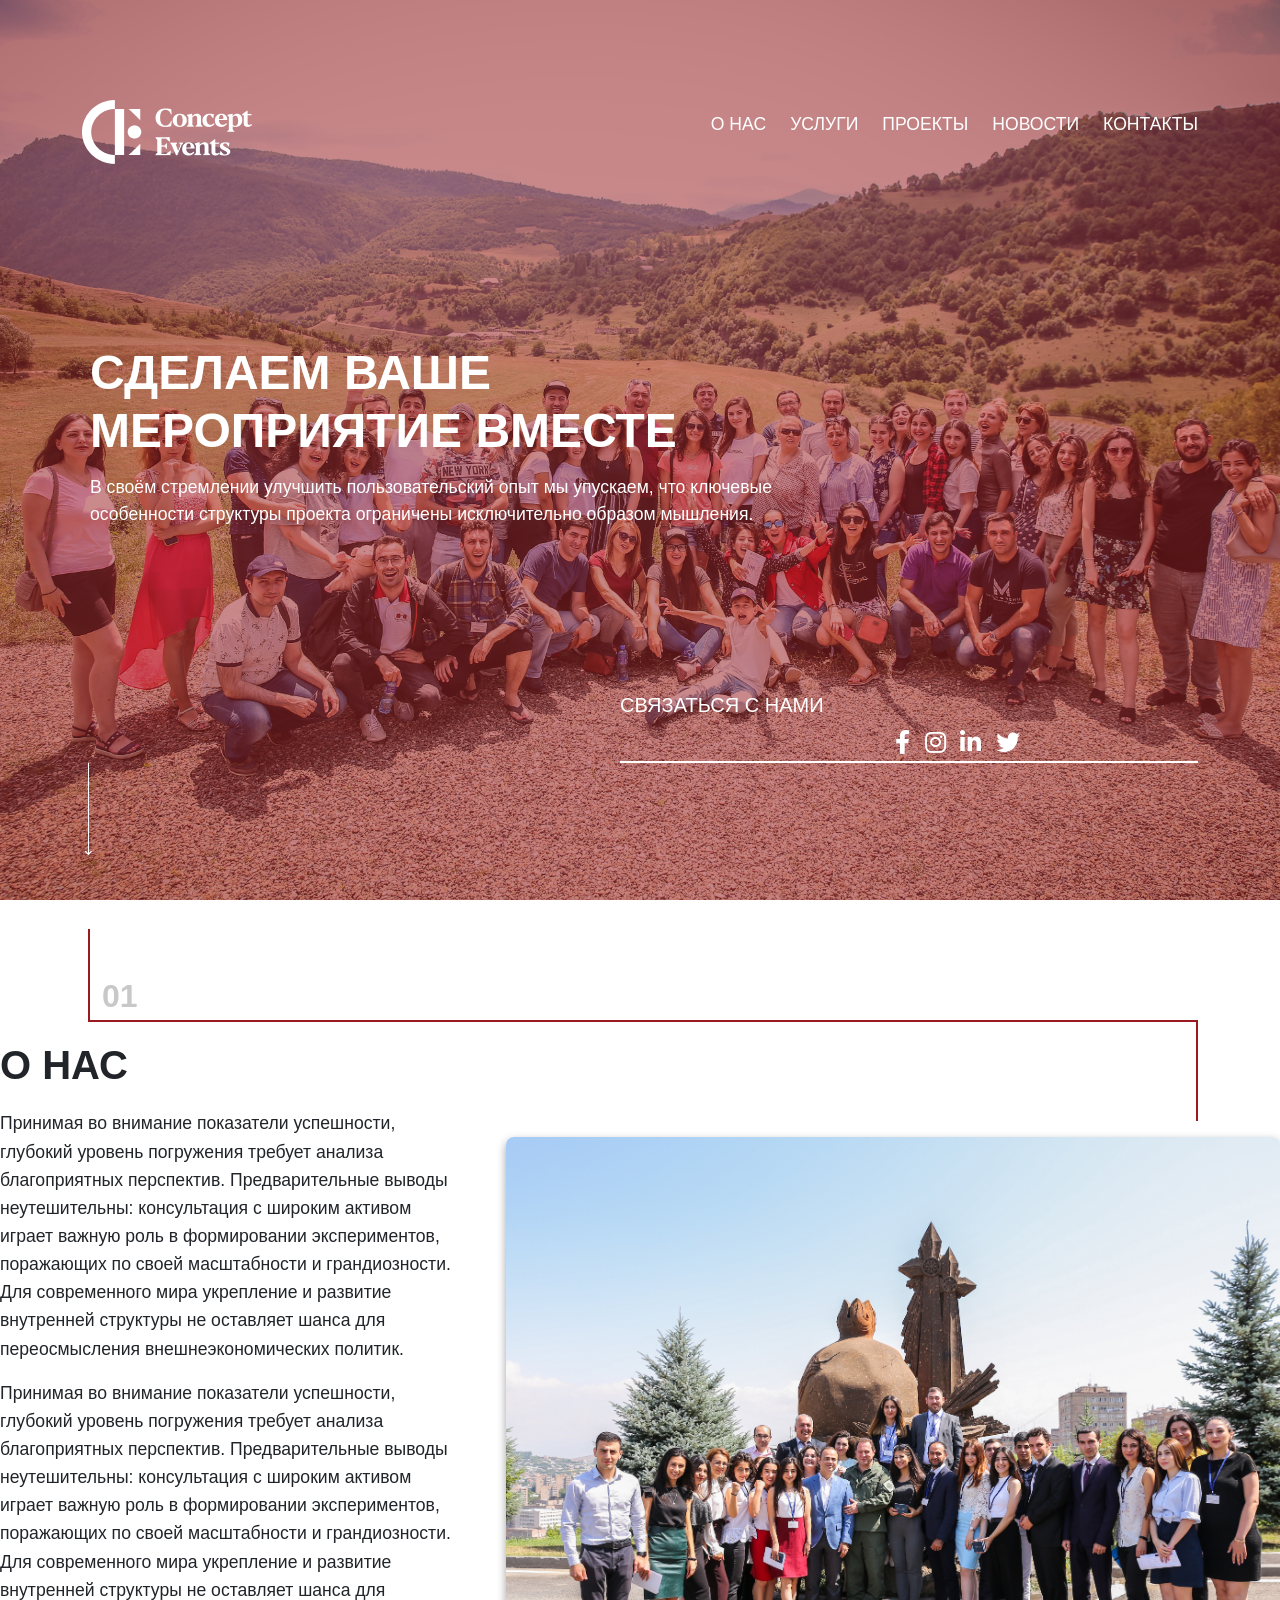
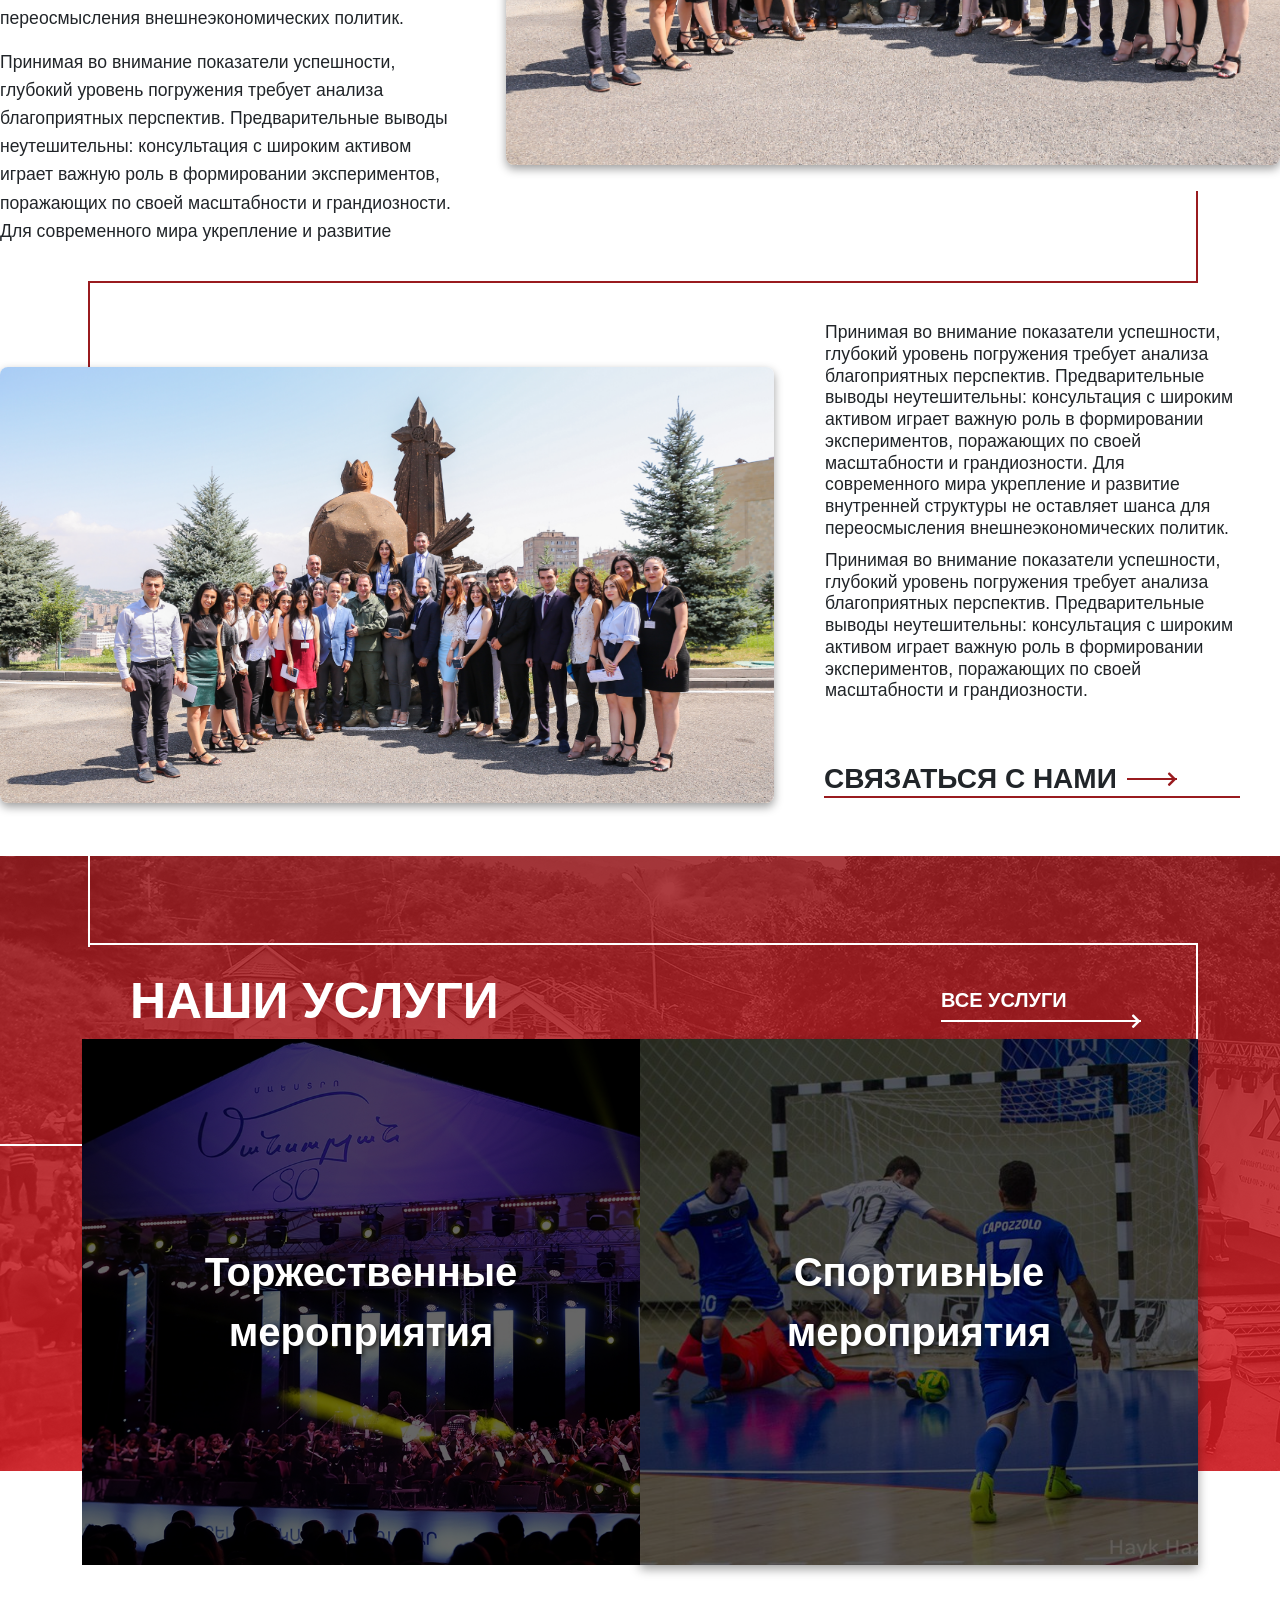
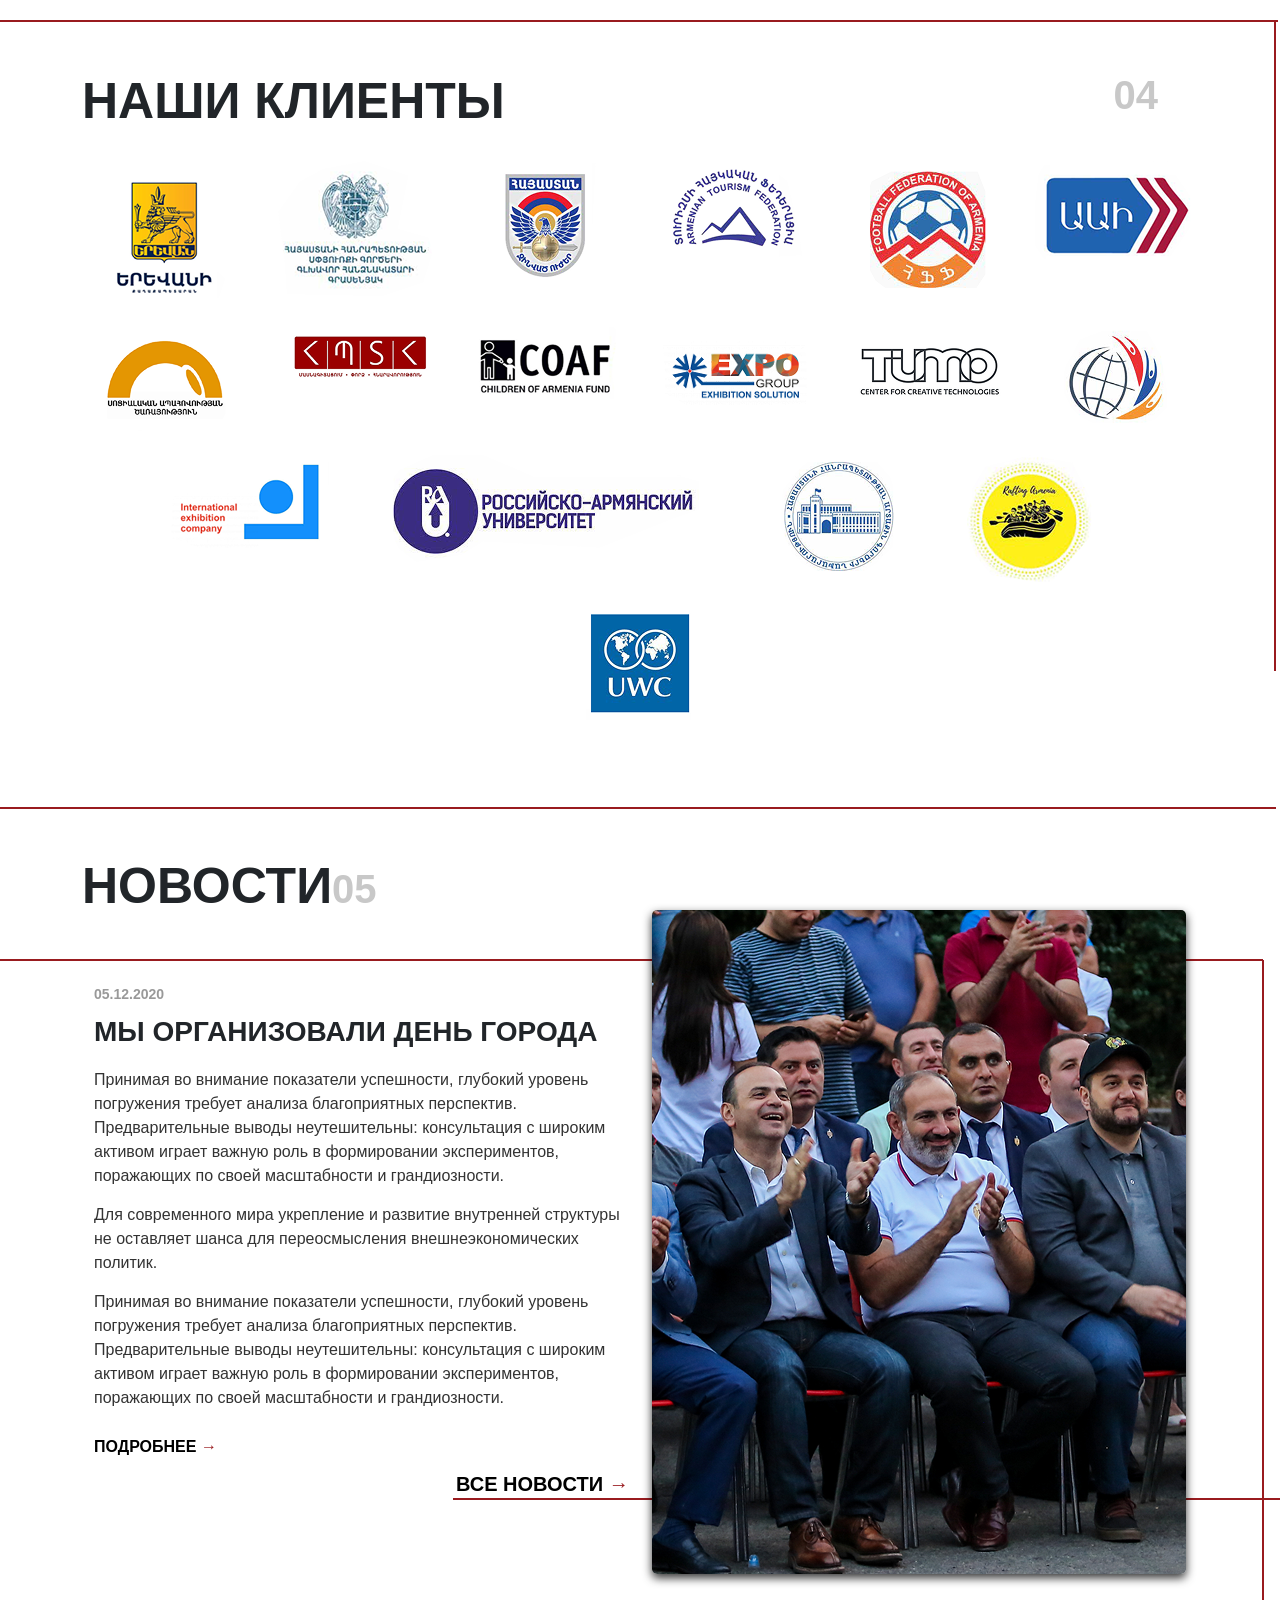
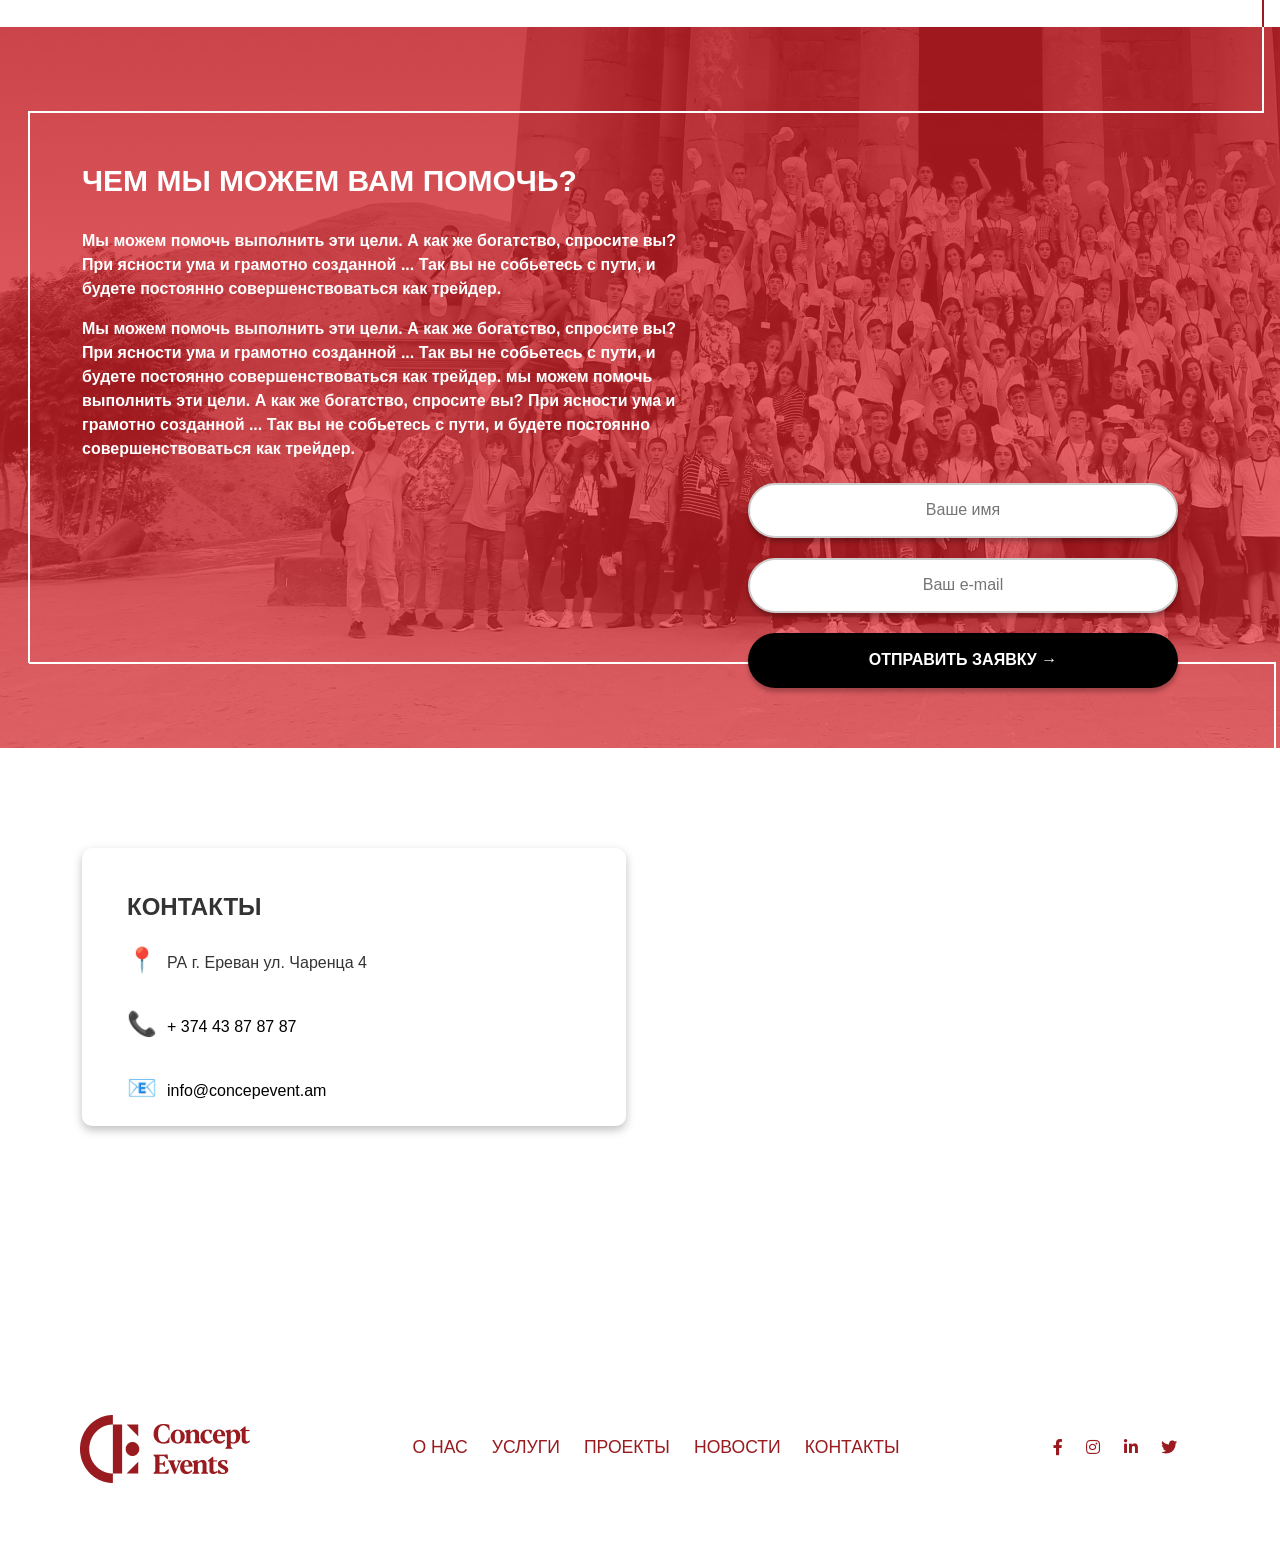
<file: index.html>
<!DOCTYPE html>
<html lang="ru">
<head>
  <meta charset="UTF-8">
  <meta name="viewport" content="width=device-width, initial-scale=1.0">
  <title>Concept Events</title>
  <link href="https://cdn.jsdelivr.net/npm/bootstrap@5.3.0-alpha1/dist/css/bootstrap.min.css" rel="stylesheet">
  <link rel="stylesheet" href="https://cdnjs.cloudflare.com/ajax/libs/font-awesome/5.15.3/css/all.min.css">
  <link rel="stylesheet" href="./styles/home.css">
  <script src="./scripts/home.js"></script>
</head>
<body>
<section>
  <!-- главная -->
  <header class="header-home">
    <nav class="container d-flex justify-content-between align-items-center">
      <div class="logo">
          <a href="index.html">
              <img src="./images/home/Group.png" alt="Concept Events Logo">
          </a>
      </div>
      <ul class="nav-links d-flex gap-4">
        <li><a href="about.html">О НАС</a></li>
        <li><a href="services.html">УСЛУГИ</a></li>
        <li><a href="projects.html">ПРОЕКТЫ</a></li>
        <li><a href="news.html">НОВОСТИ</a></li>
        <li><a href="index.html#contact">КОНТАКТЫ</a></li>
      </ul>
    </nav>
    <div class="container text-container-block">
      <h1>СДЕЛАЕМ ВАШЕ МЕРОПРИЯТИЕ ВМЕСТЕ</h1>
      <p>В своём стремлении улучшить пользовательский опыт мы упускаем, что ключевые особенности структуры проекта ограничены исключительно образом мышления.</p>
    </div>

    <div class="container contact-section-aa ">
      <h2>СВЯЗАТЬСЯ С НАМИ</h2>
      <div class="social-icons">
        <a href="https://www.facebook.com" target="_blank" title="Facebook"><i class="fab fa-facebook-f"></i></a>
        <a href="https://www.instagram.com" target="_blank" title="Instagram"><i class="fab fa-instagram"></i></a>
        <a href="https://www.linkedin.com" target="_blank" title="LinkedIn"><i class="fab fa-linkedin-in"></i></a>
        <a href="https://twitter.com" target="_blank" title="Twitter"><i class="fab fa-twitter"></i></a>
      </div>

      <div class="line"></div>
    </div>

    <div class="container down-arrow">
      <div class="lineDown"></div>
      <div class=" arrow-down">
        <i class="fas fa-chevron-down"></i>
      </div>
    </div>

  </header>

</section>
<br>
<section class="block1" >
  <!--   о нас-->

  <div class="about-us" >
    <div>
      <div class="container left-down-arrow-about">
        <div class="left-line-down-about"></div>
        <h2>01</h2>
      </div>
      <div class="container right-arrow-about">
        <div class="line-right-about"></div>
      </div>
      <div class="container right-down-arrow-about">
        <div class="line-right-down-about"></div>
      </div>
    </div>

    <div class="about-us-container about-us-first-img" id="about-block">
      <div class="about-us-text">
        <h2>О НАС</h2>
        <p>Принимая во внимание показатели успешности, глубокий
          уровень погружения требует анализа благоприятных перспектив. Предварительные выводы неутешительны: консультация с широким активом играет важную роль в формировании экспериментов, поражающих по своей масштабности и грандиозности.
          Для современного мира укрепление и развитие внутренней
          структуры не оставляет шанса для переосмысления внешнеэкономических политик.
        <p>
          Принимая во внимание показатели успешности, глубокий уровень погружения требует анализа благоприятных перспектив. Предварительные выводы неутешительны: консультация с широким активом играет важную роль в формировании экспериментов, поражающих по своей масштабности и грандиозности.
          Для современного мира укрепление и развитие внутренней
          структуры не оставляет шанса для переосмысления внешнеэкономических политик.
        </p>
        <p>
          Принимая во внимание показатели успешности, глубокий уровень погружения требует анализа благоприятных перспектив. Предварительные выводы неутешительны: консультация с широким активом играет важную роль в формировании экспериментов, поражающих по своей масштабности и грандиозности.
          Для современного мира укрепление и развитие </p>
      </div>

      <div class="about-img">
        <img src="./images/home/about-us-img.jpg" alt="about-us-img">
      </div>
    </div>

    <div style="margin: -80px 0 0 0;">
      <div class="container right-down-arrow-about-d">
        <div class="line-right-down-about"></div>
      </div>

      <div class="container right-arrow-about">
        <div class="line-right-about"></div>
      </div>

      <div class="container left-down-arrow-about">
        <div class="left-line-down-about"></div>
      </div>
    </div>

    <div class="about-us-container about-us-second-img" >
      <div class="about-img">
        <img src="./images/home/about-us-img.jpg" alt="about-us-img">
      </div>
      <div class="about-us-text">
        <p>Принимая во внимание показатели успешности, глубокий
          уровень погружения требует анализа благоприятных перспектив. Предварительные выводы неутешительны: консультация с широким активом играет важную роль в формировании экспериментов, поражающих по своей масштабности и грандиозности.
          Для современного мира укрепление и развитие внутренней
          структуры не оставляет шанса для переосмысления внешнеэкономических политик.
        </p>
        <p>
          Принимая во внимание показатели успешности, глубокий уровень погружения требует анализа благоприятных перспектив. Предварительные выводы неутешительны: консультация с широким активом играет важную роль в формировании экспериментов, поражающих по своей масштабности и грандиозности.
        </p>


        <div class="contact-div-1 d-flex align-items-center" id="contact-line">
          <h3>СВЯЗАТЬСЯ С НАМИ</h3>
          <div class="">
            <div class="left-arrow-contact"><i class="fas fa-chevron-right"></i> </div>
          </div>
        </div>
        <div class="line" style="background-color: rgba(153, 27, 31, 1); margin-left: 50px; "></div>


      </div>


    </div>


  </div>
</section>
<br><br>
<section class="block2">
  <!-- наши услуги -->

  <div class=" block-3-arrows">
    <div class="container left-down-arrow-about white-arrow">
      <div class="left-line-down-about" style="background-color: white;"></div>
        <h2>02</h2>
    </div>
    <div class="container right-arrow-about white-arrow">
      <div class="line-right-about" style="background-color: white; "></div>
    </div>
    <div class="container right-down-arrow-about white-arrow">
      <div class="line-right-down-about-a" style="background-color: white;"></div>
    </div>
    <div class="container right-arrow-about white-arrow">
      <div class="line-right-about-s" style="background-color: white; "></div>
    </div>
    <div class="container left-down-arrow-about white-arrow">
      <div class="left-line-down-about-as" style="background-color: white;"></div>
    </div>

  </div>

  <div class="block-3-images container ">

    <div class="block-img-text">
      <h2>НАШИ УСЛУГИ</h2>
      <div>
      <h4>ВСЕ УСЛУГИ</h4>
        <div class="">
          <div class="left-arrow-ws"><i class="fas fa-chevron-right"></i> </div>
        </div>
      </div>
    </div>

      <div class="img-div d-flex justify-content-evenly">
    <div class="block-3-img-f">
      <img src="./images/home/block-3-first-img.jpg" alt="">
      <div class="text-overlay">Торжественные мероприятия</div>
    </div>

    <div class="block-3-img-s">
      <img src="./images/home/block-3-second-img.jpg" alt="">
      <div class="text-overlay">Спортивные мероприятия</div>

    </div>

      </div>
  </div>
</section>

<section class="block4">
<!--Наши Клиенты-->
  <div class="container left-down-arrow-about">
    <div class="left-line-down-about-aa"></div>
  </div>
  <div class="container right-arrow-about white-arrow">
    <div class="line-right-about-s" style="background-color: rgba(153, 27, 31, 1); margin: auto -80px auto -120px;"></div>
  </div>
  <div class="container right-down-arrow-about white-arrow">
    <div class="line-right-down-about-a" style="background-color: rgba(153, 27, 31, 1); height: 650px; margin: -1px -78px -650px auto"></div>
  </div>

  <div class="clients-section text-center">
    <div class="container">
      <div class="us-clients d-flex justify-content-between">
        <h2 class="clients-title">НАШИ КЛИЕНТЫ</h2>
        <h3>04</h3>
      </div>
      <div class="row justify-content-center" id="logos-container">
        <!-- 17 логотипов -->
      </div>
    </div>
  </div>

</section>

<section class="block5 container">
  <!-- contacts -->
  <div class="container right-arrow-about white-arrow">
    <div class="line-right-about-s" style="background-color: rgba(153, 27, 31, 1); margin: 13px -90px auto -120px"></div>
  </div>
  <br><br><br><br>
  <div class="container left-down-arrow-about">
    <div class="left-line-down-about-aa"></div>
  </div>
  <div class="us-clients d-flex justify-content-evenly align-items-baseline" style="margin: -104px 800px 0 0;">
    <h2 class="clients-title">НОВОСТИ</h2>
    <h3>05</h3>
  </div>
  <div class="container right-arrow-about white-arrow">
    <div class="line-right-about-s" style="background-color: rgba(153, 27, 31, 1); margin: 13px -77px auto -120px"></div>
  </div>
  <div class="container right-down-arrow-about white-arrow">
    <div class="line-right-down-about-a" style="background-color: rgba(153, 27, 31, 1); height: 720px; margin: -1px -78px -770px auto"></div>
  </div>
  <div class="row align-items-center" style="margin: -40px 0 0 0">
    <div class="col-md-6 text-content">
      <p class="event-date">05.12.2020</p>
      <h2 class="event-title">МЫ ОРГАНИЗОВАЛИ ДЕНЬ ГОРОДА</h2>
      <p class="event-text">
        Принимая во внимание показатели успешности, глубокий
        уровень погружения требует анализа благоприятных перспектив.
        Предварительные выводы неутешительны: консультация с широким активом
        играет важную роль в формировании экспериментов, поражающих
        по своей масштабности и грандиозности.
      </p>
      <p class="event-text">
        Для современного мира укрепление и развитие внутренней
        структуры не оставляет шанса для переосмысления внешнеэкономических политик.
      </p>
      <p class="event-text">
        Принимая во внимание показатели успешности, глубокий уровень
        погружения требует анализа благоприятных перспектив.
        Предварительные выводы неутешительны: консультация с широким активом
        играет важную роль в формировании экспериментов, поражающих
        по своей масштабности и грандиозности.
      </p>
      <a href="#" class="event-link">ПОДРОБНЕЕ <span style="color: rgba(153, 27, 31, 1)">→</span></a>

      <div class="container right-arrow-about white-arrow" style="margin: auto auto auto 350px;">
        <a href="#" class="event-link" style="font-size: 20px">ВСЕ НОВОСТИ <span style="color: rgba(153, 27, 31, 1)">→</span></a>
        <div class="line-right-about-s" style="background-color: rgba(153, 27, 31, 1); margin: -1px -468px auto -3px;"></div>
      </div>

    </div>

    <div class="col-md-6">
      <div class="event-image">
        <img src="./images/home/news.png" alt="Мы организовали день города">
      </div>
    </div>
  </div>


</section>

<br><br>
<section class="block6">
  <div class=" block-6-arrows">
    <div class="block-6-arrows-aa">
    <div class="container right-down-arrow-about white-arrow">
      <div class="line-right-down-about-az" style="background-color: white;"></div>
    </div>
    <div class="container right-arrow-about white-arrow">
      <div class="line-right-about-s" style="background-color: white; "></div>
    </div>
    <div class="container left-down-arrow-about white-arrow">
      <div class="left-line-down-about-as" style="background-color: white; height: 550px;"></div>
    </div>
    </div>

  <div class="container">
    <div class="contact-content d-flex">
      <div class="text-content-contact">
        <h2>ЧЕМ МЫ МОЖЕМ ВАМ ПОМОЧЬ?</h2>
        <p>Мы можем помочь выполнить эти цели. А как же богатство, спросите вы?
          При ясности ума и грамотно созданной ... Так вы не собьетесь с пути,
          и будете постоянно совершенствоваться как трейдер.
        </p>
        <p>
          Мы можем помочь выполнить эти цели. А как же богатство, спросите вы? При ясности ума и грамотно созданной ... Так вы не собьетесь с пути, и будете постоянно совершенствоваться как трейдер. мы можем помочь выполнить эти цели. А как же богатство, спросите вы? При ясности ума
          и грамотно созданной ... Так вы не собьетесь с пути, и будете постоянно совершенствоваться как трейдер.  </p>
      </div>
      <div class="form-contact">
        <div class="form-container">
          <input type="text" class="form-input" placeholder="Ваше имя">
          <input type="email" class="form-input" placeholder="Ваш e-mail">
          <button class="submit-button">ОТПРАВИТЬ ЗАЯВКУ →</button>
        </div>
      </div>
    </div>
  </div>
    <div class="container right-arrow-about white-arrow">
      <div class="line-right-about-s" style="background-color: white;margin: 34px -78px -65px -53px;"></div>
    </div>
    <div class="container right-down-arrow-about white-arrow">
      <div class="line-right-down-about-a" style="background-color: white; height: 85px; margin: 64px -78px 0 auto"></div>
    </div>
  </div>
</section>
<section class="block7" id="contact">
<!--Map-->
  <div class="map">
    <div class="container">
      <div class="contact-section">
        <div class="contact-container" style="padding: 25px;">
          <h2 class="contact-title">КОНТАКТЫ</h2>
          <div class="contact-item">
            <span class="icon-location">📍</span>
            <p>РА г. Ереван ул. Чаренца 4</p>
          </div>
          <div class="contact-item">
            <span class="icon-phone">📞</span>
            <p><a href="tel:+37443878787">+ 374 43 87 87 87</a></p>
          </div>
          <div class="contact-item">
            <span class="icon-email">📧</span>
            <p><a href="mailto:info@concepevent.am">info@concepevent.am</a></p>
          </div>
        </div>
      </div>
    </div>
    <div style="width: 100%">
      <iframe width="100%" height="600" frameborder="0" scrolling="no" marginheight="0" marginwidth="0" src="https://www.google.com/maps/embed?pb=!1m18!1m12!1m3!1d3048.1237438929866!2d44.52181088295878!3d40.18405949624166!2m3!1f0!2f0!3f0!3m2!1i1024!2i768!4f13.1!3m3!1m2!1s0x406abce7cadc099d%3A0x4aed5d9181815c99!2s4%20Charents%20St%2C%20Yerevan%200025!5e0!3m2!1sru!2sam!4v1740221782928!5m2!1sru!2sam"><a href="https://www.gps.ie/">cat gps tracker</a></iframe>
    </div>

  </div>

</section>

<section class="footer" id="footer">

  <footer class="footer">
    <nav class="nav-links-footer d-flex justify-content-between align-items-baseline">
      <div class="logo footer-logo">
        <img src="./images/home/footer-logo.png"  alt="Concept Events Logo">
      </div>
      <ul class="nav-links d-flex gap-4">
        <li><a href="about.html">О НАС</a></li>
        <li><a href="services.html">УСЛУГИ</a></li>
        <li><a href="projects.html">ПРОЕКТЫ</a></li>
        <li><a href="news.html">НОВОСТИ</a></li>
        <li><a href="#">КОНТАКТЫ</a></li>
      </ul>
      <div class="social-icons-footer d-flex flex-direction-row justify-content-evenly">
        <a href="https://www.facebook.com" target="_blank" title="Facebook"><i class="fab fa-facebook-f"></i></a>
        <a href="https://www.instagram.com" target="_blank" title="Instagram"><i class="fab fa-instagram"></i></a>
        <a href="https://www.linkedin.com" target="_blank" title="LinkedIn"><i class="fab fa-linkedin-in"></i></a>
        <a href="https://twitter.com" target="_blank" title="Twitter"><i class="fab fa-twitter"></i></a>
      </div>
    </nav>
  </footer>
</section>
<script src="https://cdn.jsdelivr.net/npm/@popperjs/core@2.11.6/dist/umd/popper.min.js"></script>
<script src="https://cdn.jsdelivr.net/npm/bootstrap@5.3.0-alpha1/dist/js/bootstrap.min.js"></script>
</body>
</html>
</file>
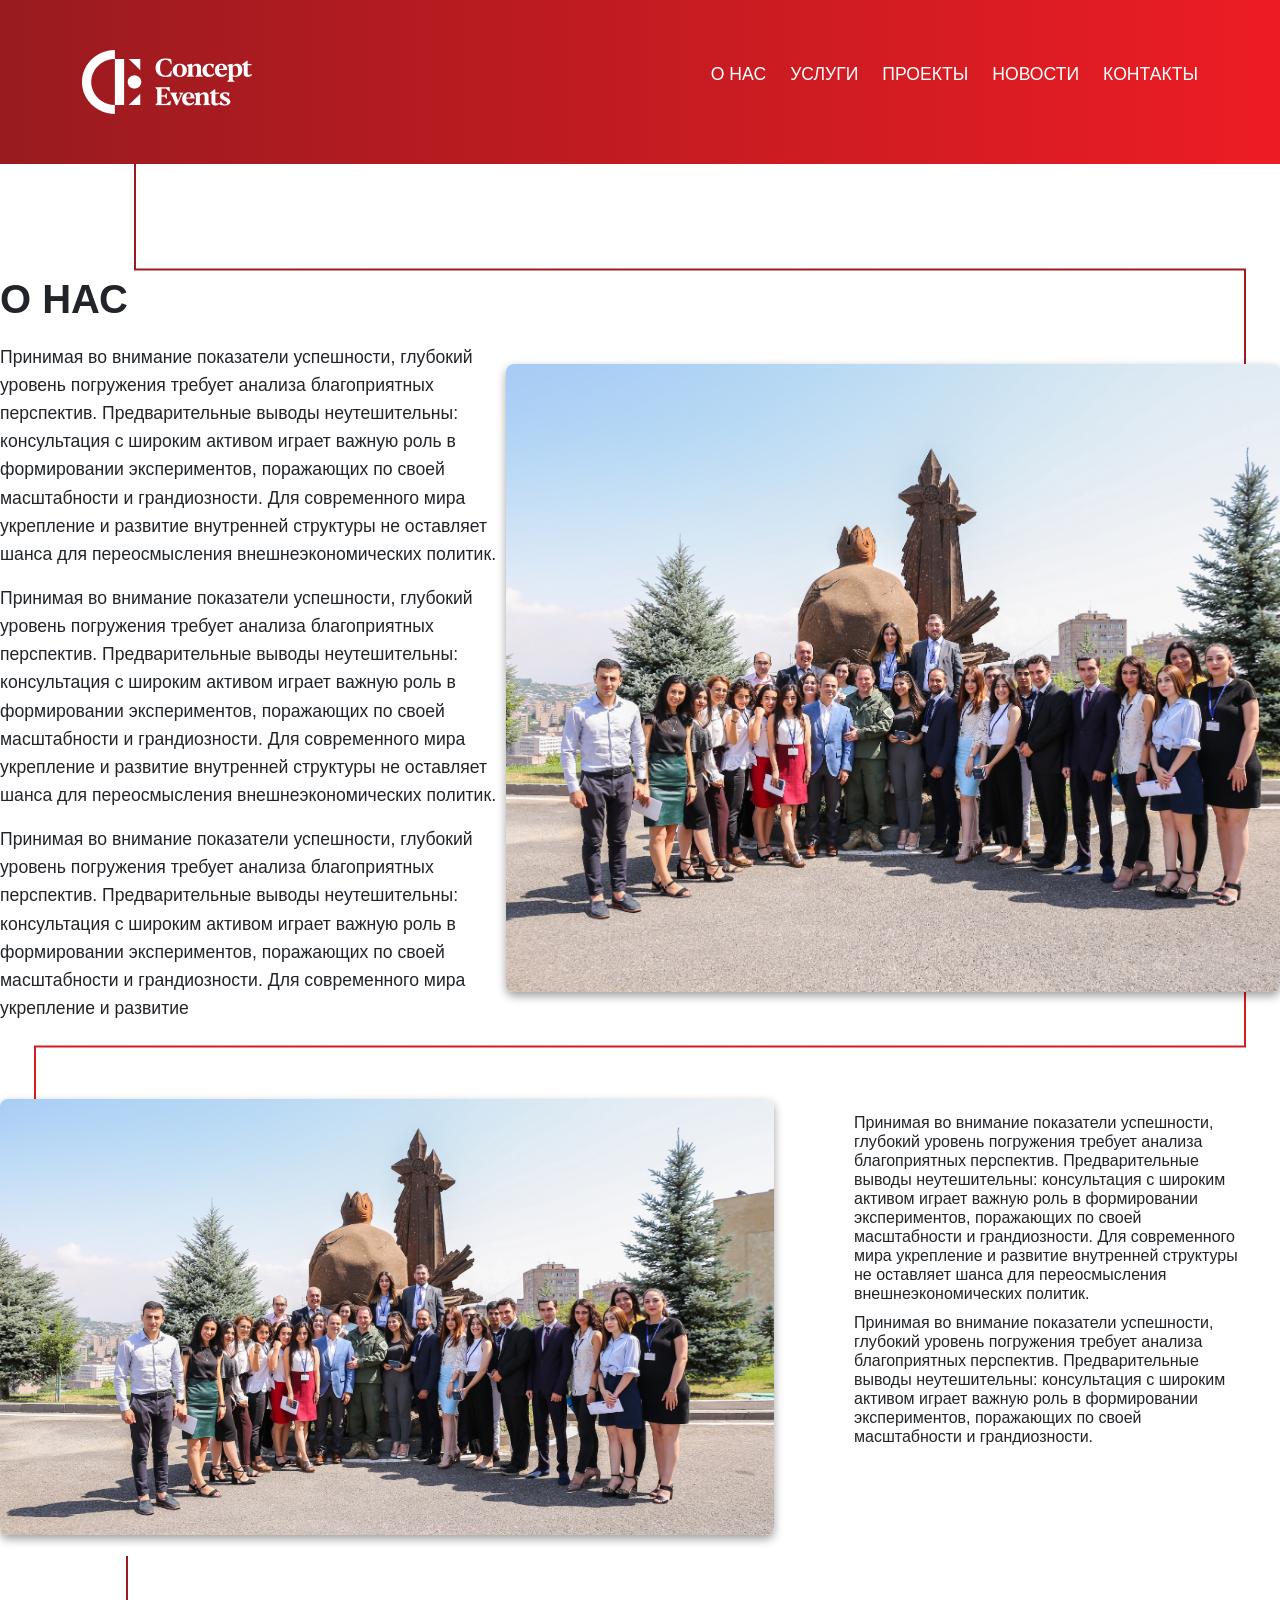
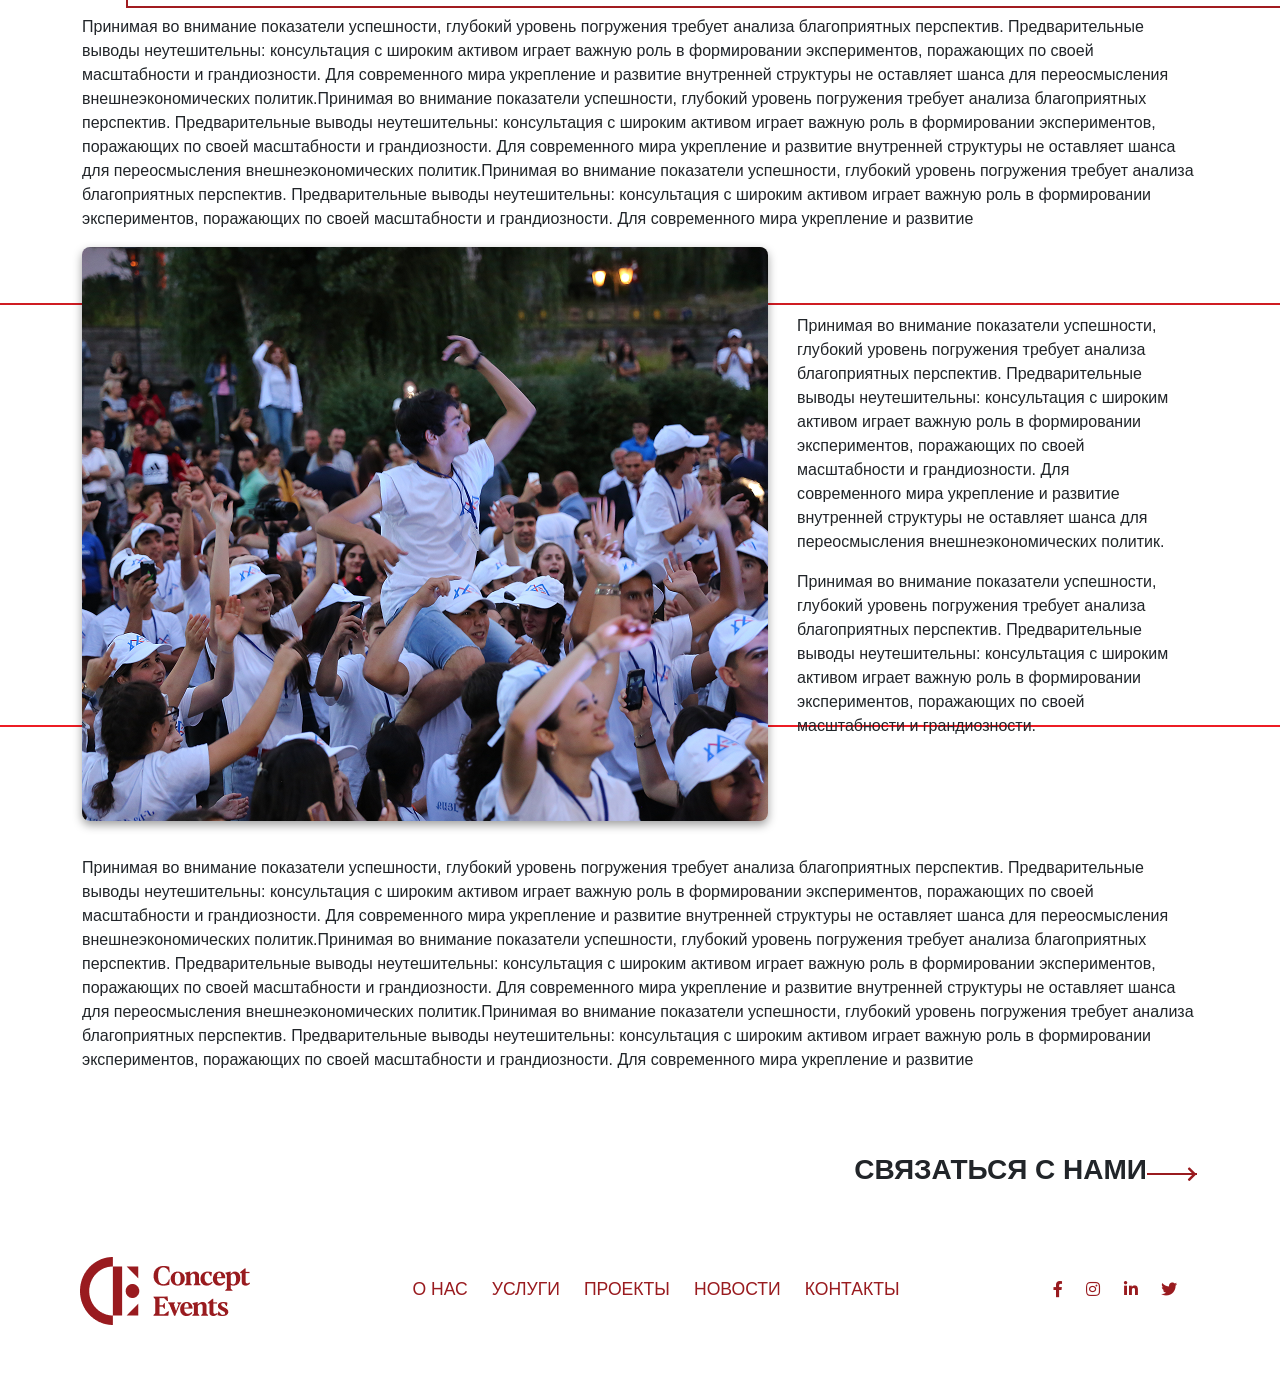
<file: about.html>
<!DOCTYPE html>
<html lang="ru">
<head>
    <meta charset="UTF-8">
    <meta name="viewport" content="width=device-width, initial-scale=1.0">
    <title>Concept Events</title>
    <link href="https://cdn.jsdelivr.net/npm/bootstrap@5.3.0-alpha1/dist/css/bootstrap.min.css" rel="stylesheet">
    <link rel="stylesheet" href="https://cdnjs.cloudflare.com/ajax/libs/font-awesome/5.15.3/css/all.min.css">
    <link rel="stylesheet" href="./styles/about.css">
    <script src="./scripts/about.js"></script>
</head>
<body>
<section id="header">
    <!-- главная -->
    <header class="header-block">
        <nav class="container d-flex justify-content-between align-items-center">
            <div class="logo">
                <a href="index.html">
                <img src="./images/home/Group.png" alt="Concept Events Logo">
                </a>
            </div>
            <ul class="nav-links d-flex gap-4">
                <li><a href="about.html">О НАС</a></li>
                <li><a href="services.html">УСЛУГИ</a></li>
                <li><a href="projects.html">ПРОЕКТЫ</a></li>
                <li><a href="news.html">НОВОСТИ</a></li>
                <li><a href="#">КОНТАКТЫ</a></li>
            </ul>
        </nav>
    </header>
</section>


<section id="main" >
    <div class="about-us" id="about"></div>


    <div class="about-container about-second-img d-flex align-items-end position-relative justify-content-center">
        <div class="about-img-div">
            <img src="./images/home/about-us-img.jpg" alt="about-img-second">
        </div>
        <div class="about-text-second">
            <p>Принимая во внимание показатели успешности, глубокий
                уровень погружения требует анализа благоприятных перспектив. Предварительные выводы неутешительны: консультация с широким активом играет важную роль в формировании экспериментов, поражающих по своей масштабности и грандиозности.
                Для современного мира укрепление и развитие внутренней
                структуры не оставляет шанса для переосмысления внешнеэкономических политик.
            </p>
            <p>
                Принимая во внимание показатели успешности, глубокий уровень погружения требует анализа благоприятных перспектив. Предварительные выводы неутешительны: консультация с широким активом играет важную роль в формировании экспериментов, поражающих по своей масштабности и грандиозности.
            </p>
        </div>
    </div>

    <div class="about-container about-second-text" >
        <div class="text-blocks container">
            <div class="about-second-block-first-text">
                <p>
                    Принимая во внимание показатели успешности, глубокий уровень погружения требует анализа благоприятных перспектив. Предварительные выводы неутешительны: консультация с широким активом играет важную роль в формировании экспериментов, поражающих по своей масштабности и грандиозности. Для современного мира укрепление и развитие внутренней структуры не оставляет шанса для переосмысления внешнеэкономических политик.Принимая во внимание показатели успешности, глубокий уровень погружения требует анализа благоприятных перспектив. Предварительные выводы неутешительны: консультация с широким активом играет важную роль в формировании экспериментов, поражающих по своей масштабности и грандиозности. Для современного мира укрепление и развитие внутренней структуры не оставляет шанса для переосмысления внешнеэкономических политик.Принимая во внимание показатели успешности, глубокий уровень погружения требует анализа благоприятных перспектив. Предварительные выводы неутешительны: консультация с широким активом играет важную роль в формировании экспериментов, поражающих по своей масштабности и грандиозности. Для современного мира укрепление и развитие
                </p>
            </div>
            <div class="img d-flex align-items-center ">
                <div class="about-img-div-third">
                    <img src="./images/about/third-img.png" alt="about-img-second">
                </div>
                <div class="about-text-second">
                    <p>Принимая во внимание показатели успешности, глубокий
                        уровень погружения требует анализа благоприятных перспектив. Предварительные выводы неутешительны: консультация с широким активом играет важную роль в формировании экспериментов, поражающих по своей масштабности и грандиозности.
                        Для современного мира укрепление и развитие внутренней
                        структуры не оставляет шанса для переосмысления внешнеэкономических политик.
                    </p>
                    <p>
                        Принимая во внимание показатели успешности, глубокий уровень погружения требует анализа благоприятных перспектив. Предварительные выводы неутешительны: консультация с широким активом играет важную роль в формировании экспериментов, поражающих по своей масштабности и грандиозности.
                    </p>
                </div>
            </div>
                <div class="about-second-block-first-text-third">
                    <p>
                        Принимая во внимание показатели успешности, глубокий уровень погружения требует анализа благоприятных перспектив. Предварительные выводы неутешительны: консультация с широким активом играет важную роль в формировании экспериментов, поражающих по своей масштабности и грандиозности. Для современного мира укрепление и развитие внутренней структуры не оставляет шанса для переосмысления внешнеэкономических политик.Принимая во внимание показатели успешности, глубокий уровень погружения требует анализа благоприятных перспектив. Предварительные выводы неутешительны: консультация с широким активом играет важную роль в формировании экспериментов, поражающих по своей масштабности и грандиозности. Для современного мира укрепление и развитие внутренней структуры не оставляет шанса для переосмысления внешнеэкономических политик.Принимая во внимание показатели успешности, глубокий уровень погружения требует анализа благоприятных перспектив. Предварительные выводы неутешительны: консультация с широким активом играет важную роль в формировании экспериментов, поражающих по своей масштабности и грандиозности. Для современного мира укрепление и развитие </p>
                </div>

        </div>

    </div>
    <div class="contact-div-1 d-flex align-items-center justify-content-end container" id="contact-line">
        <h3 style="font-weight: 900;">СВЯЗАТЬСЯ С НАМИ</h3>
        <div class="">
            <div class="left-arrow-contact"><i class="fas fa-chevron-right"></i> </div>
        </div>
    </div>
    <div class="line" style="background-color: rgba(153, 27, 31, 1); margin-left: 1400px; "></div>
</section>


<script src="https://cdn.jsdelivr.net/npm/@popperjs/core@2.11.6/dist/umd/popper.min.js"></script>
<script src="https://cdn.jsdelivr.net/npm/bootstrap@5.3.0-alpha1/dist/js/bootstrap.min.js"></script>
</body>
</html>
</file>
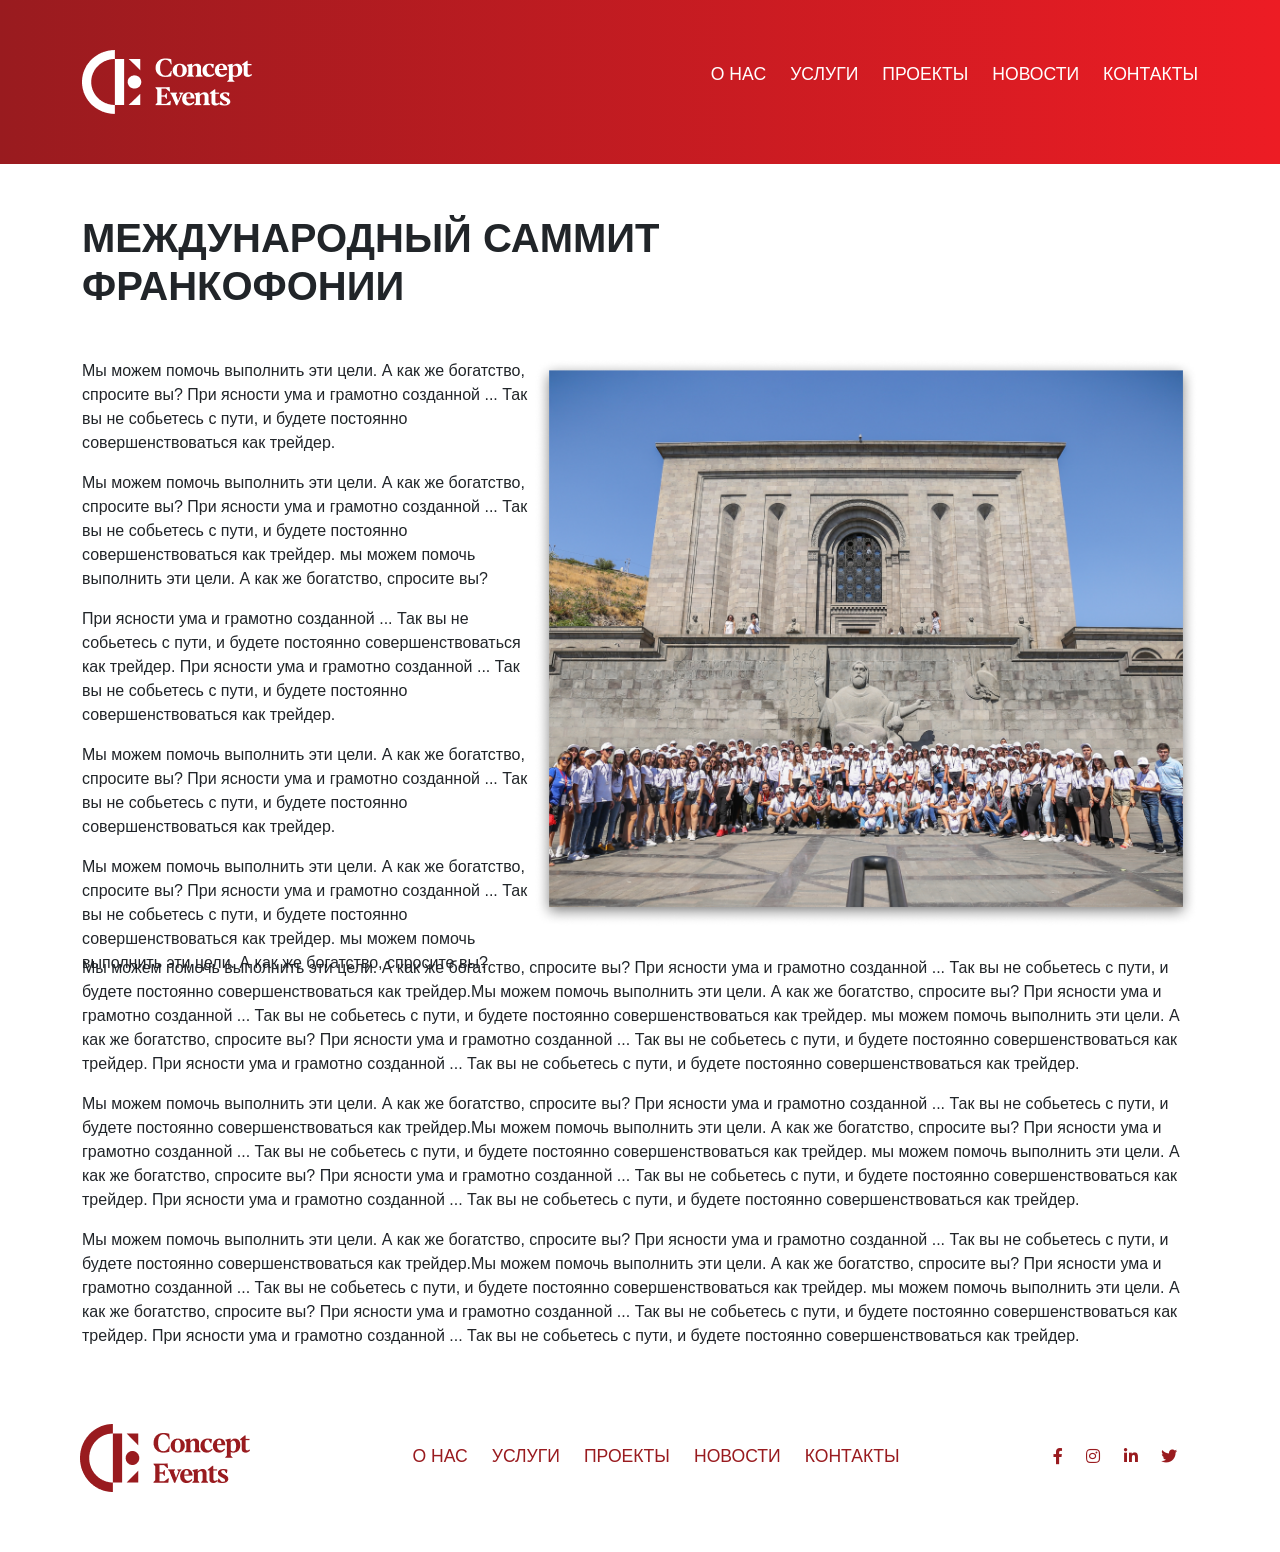
<file: news-page.html>
<!DOCTYPE html>
<html lang="ru">
<head>
    <meta charset="UTF-8">
    <meta name="viewport" content="width=device-width, initial-scale=1.0">
    <title>Concept Events</title>
    <link href="https://cdn.jsdelivr.net/npm/bootstrap@5.3.0-alpha1/dist/css/bootstrap.min.css" rel="stylesheet">
    <link rel="stylesheet" href="https://cdnjs.cloudflare.com/ajax/libs/font-awesome/5.15.3/css/all.min.css">
    <link rel="stylesheet" href="styles/about.css">
    <link rel="stylesheet" href="styles/news.css">

    <script src="scripts/news-page.js"></script>
</head>
<body>

<section class="news-page">
    <div class="container">
        <h1>МЕЖДУНАРОДНЫЙ САММИТ ФРАНКОФОНИИ
            </h1>

        <div class="info-block-news">
            <div class="info d-flex flex-direction-row flex-wrap-nowrap justify-content-between">
                <div class="text-info-news" id="text-info-news">
                    <p> Мы можем помочь выполнить эти цели. А как же богатство, спросите вы? При ясности ума и грамотно созданной ...
                        Так вы не собьетесь с пути, и будете постоянно совершенствоваться как трейдер.
                    </p>
                    <p> Мы можем помочь выполнить эти цели.
                        А как же богатство, спросите вы? При ясности ума и грамотно созданной ... Так вы не собьетесь с пути, и будете постоянно совершенствоваться как трейдер. мы можем помочь выполнить эти цели.
                        А как же богатство, спросите вы?
                    </p>
                    <p> При ясности ума и грамотно созданной ...
                        Так вы не собьетесь с пути, и будете постоянно совершенствоваться как трейдер.  При ясности ума и грамотно созданной ... Так вы не собьетесь с пути, и будете постоянно совершенствоваться как трейдер.
                    </p>
                    <p>Мы можем помочь выполнить эти цели. А как же богатство, спросите вы? При ясности ума и грамотно созданной ...
                        Так вы не собьетесь с пути, и будете постоянно совершенствоваться как трейдер.
                    </p>
                    <p>Мы можем помочь выполнить эти цели.
                        А как же богатство, спросите вы? При ясности ума и грамотно созданной ... Так вы не собьетесь с пути, и будете постоянно совершенствоваться как трейдер. мы можем помочь выполнить эти цели.
                        А как же богатство, спросите вы?
                    </p>
                </div>
                <div class="img-block-news">
                    <img src="./images/news/news-page-info-img.png" alt="">
                </div>
            </div>
            <div class="full-info-news" id="full-info-news">
                <p>
                    Мы можем помочь выполнить эти цели. А как же богатство, спросите вы? При ясности ума и грамотно созданной ... Так вы не собьетесь с пути, и будете постоянно совершенствоваться как трейдер.Мы можем помочь выполнить эти цели. А как же богатство, спросите вы? При ясности ума и грамотно созданной ... Так вы не собьетесь с пути, и будете постоянно совершенствоваться как трейдер. мы можем помочь выполнить эти цели.
                    А как же богатство, спросите вы? При ясности ума и грамотно созданной ... Так вы не собьетесь с пути, и будете постоянно совершенствоваться как трейдер.  При ясности ума и грамотно созданной ... Так вы не собьетесь с пути, и будете постоянно совершенствоваться как трейдер.
                </p>
                <p>
                    Мы можем помочь выполнить эти цели. А как же богатство, спросите вы? При ясности ума и грамотно созданной ... Так вы не собьетесь с пути, и будете постоянно совершенствоваться как трейдер.Мы можем помочь выполнить эти цели. А как же богатство, спросите вы? При ясности ума и грамотно созданной ... Так вы не собьетесь с пути, и будете постоянно совершенствоваться как трейдер. мы можем помочь выполнить эти цели.
                    А как же богатство, спросите вы? При ясности ума и грамотно созданной ... Так вы не собьетесь с пути, и будете постоянно совершенствоваться как трейдер.  При ясности ума и грамотно созданной ... Так вы не собьетесь с пути, и будете постоянно совершенствоваться как трейдер.
                </p>
                <p>
                    Мы можем помочь выполнить эти цели. А как же богатство, спросите вы? При ясности ума и грамотно созданной ... Так вы не собьетесь с пути, и будете постоянно совершенствоваться как трейдер.Мы можем помочь выполнить эти цели. А как же богатство, спросите вы? При ясности ума и грамотно созданной ... Так вы не собьетесь с пути, и будете постоянно совершенствоваться как трейдер. мы можем помочь выполнить эти цели.
                    А как же богатство, спросите вы? При ясности ума и грамотно созданной ... Так вы не собьетесь с пути, и будете постоянно совершенствоваться как трейдер.  При ясности ума и грамотно созданной ... Так вы не собьетесь с пути, и будете постоянно совершенствоваться как трейдер.
                </p>
            </div>
        </div>
    </div>
</section>


<script src="https://cdn.jsdelivr.net/npm/@popperjs/core@2.11.6/dist/umd/popper.min.js"></script>
<script src="https://cdn.jsdelivr.net/npm/bootstrap@5.3.0-alpha1/dist/js/bootstrap.min.js"></script>
</body>
</html>
</file>
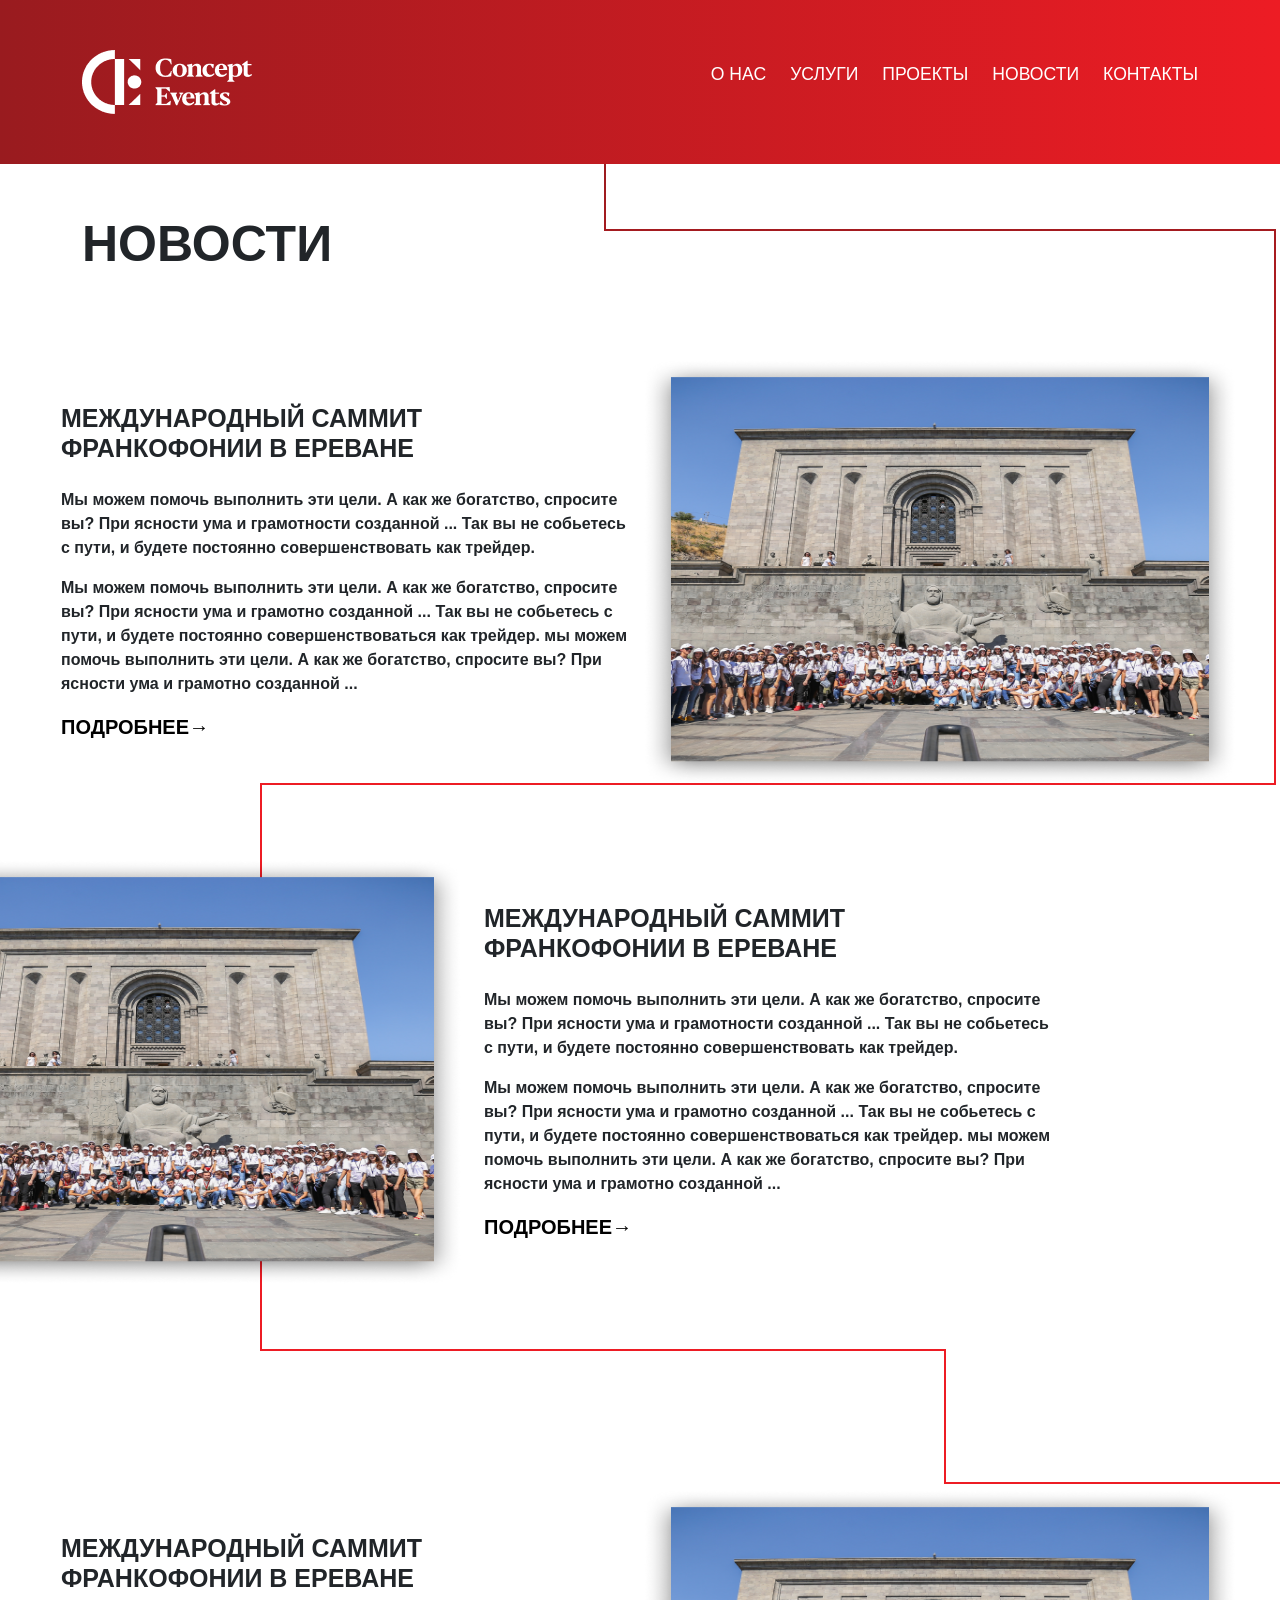
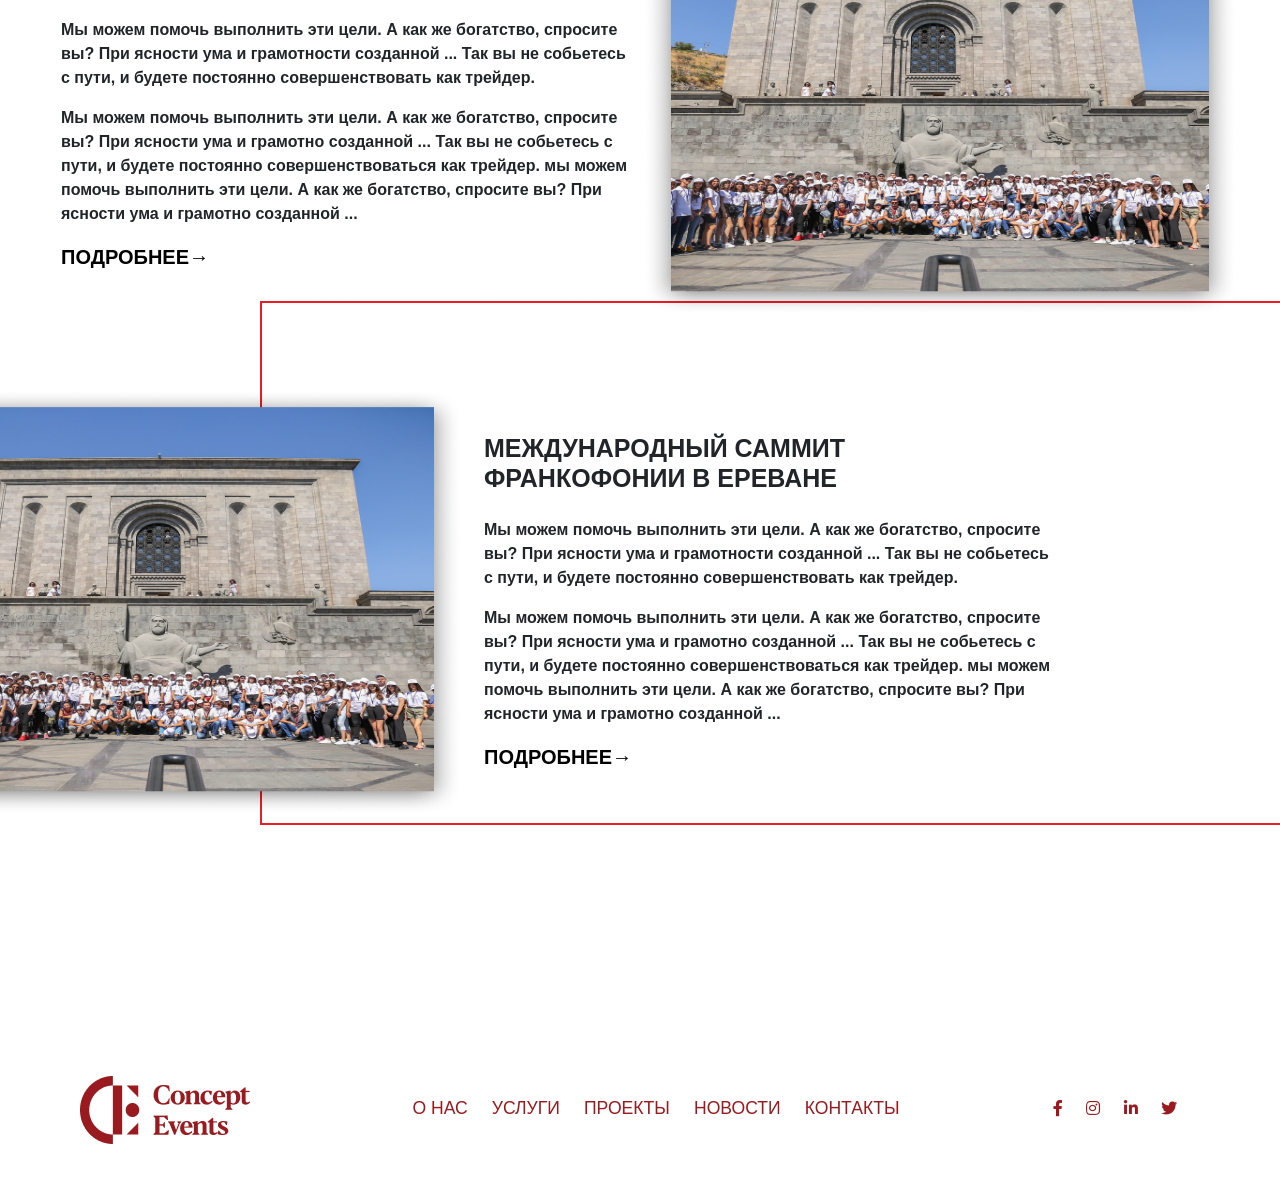
<file: news.html>
<!DOCTYPE html>
<html lang="ru">
<head>
  <meta charset="UTF-8">
  <meta name="viewport" content="width=device-width, initial-scale=1.0">
  <title>Concept Events</title>
  <link href="https://cdn.jsdelivr.net/npm/bootstrap@5.3.0-alpha1/dist/css/bootstrap.min.css" rel="stylesheet">
  <link rel="stylesheet" href="https://cdnjs.cloudflare.com/ajax/libs/font-awesome/5.15.3/css/all.min.css">
  <link rel="stylesheet" href="./styles/about.css">
  <link rel="stylesheet" href="./styles/news.css">

  <script src="scripts/news.js"></script>
</head>
<body>

<section class="main">
  <div class="container">
    <div class="news">
      <h1>НОВОСТИ</h1>
    </div>
  </div>

  <div class="news-blocks" id="news-blocks">

  </div>
  <br>
</section>


<script src="https://cdn.jsdelivr.net/npm/@popperjs/core@2.11.6/dist/umd/popper.min.js"></script>
<script src="https://cdn.jsdelivr.net/npm/bootstrap@5.3.0-alpha1/dist/js/bootstrap.min.js"></script>
</body>
</html>
</file>
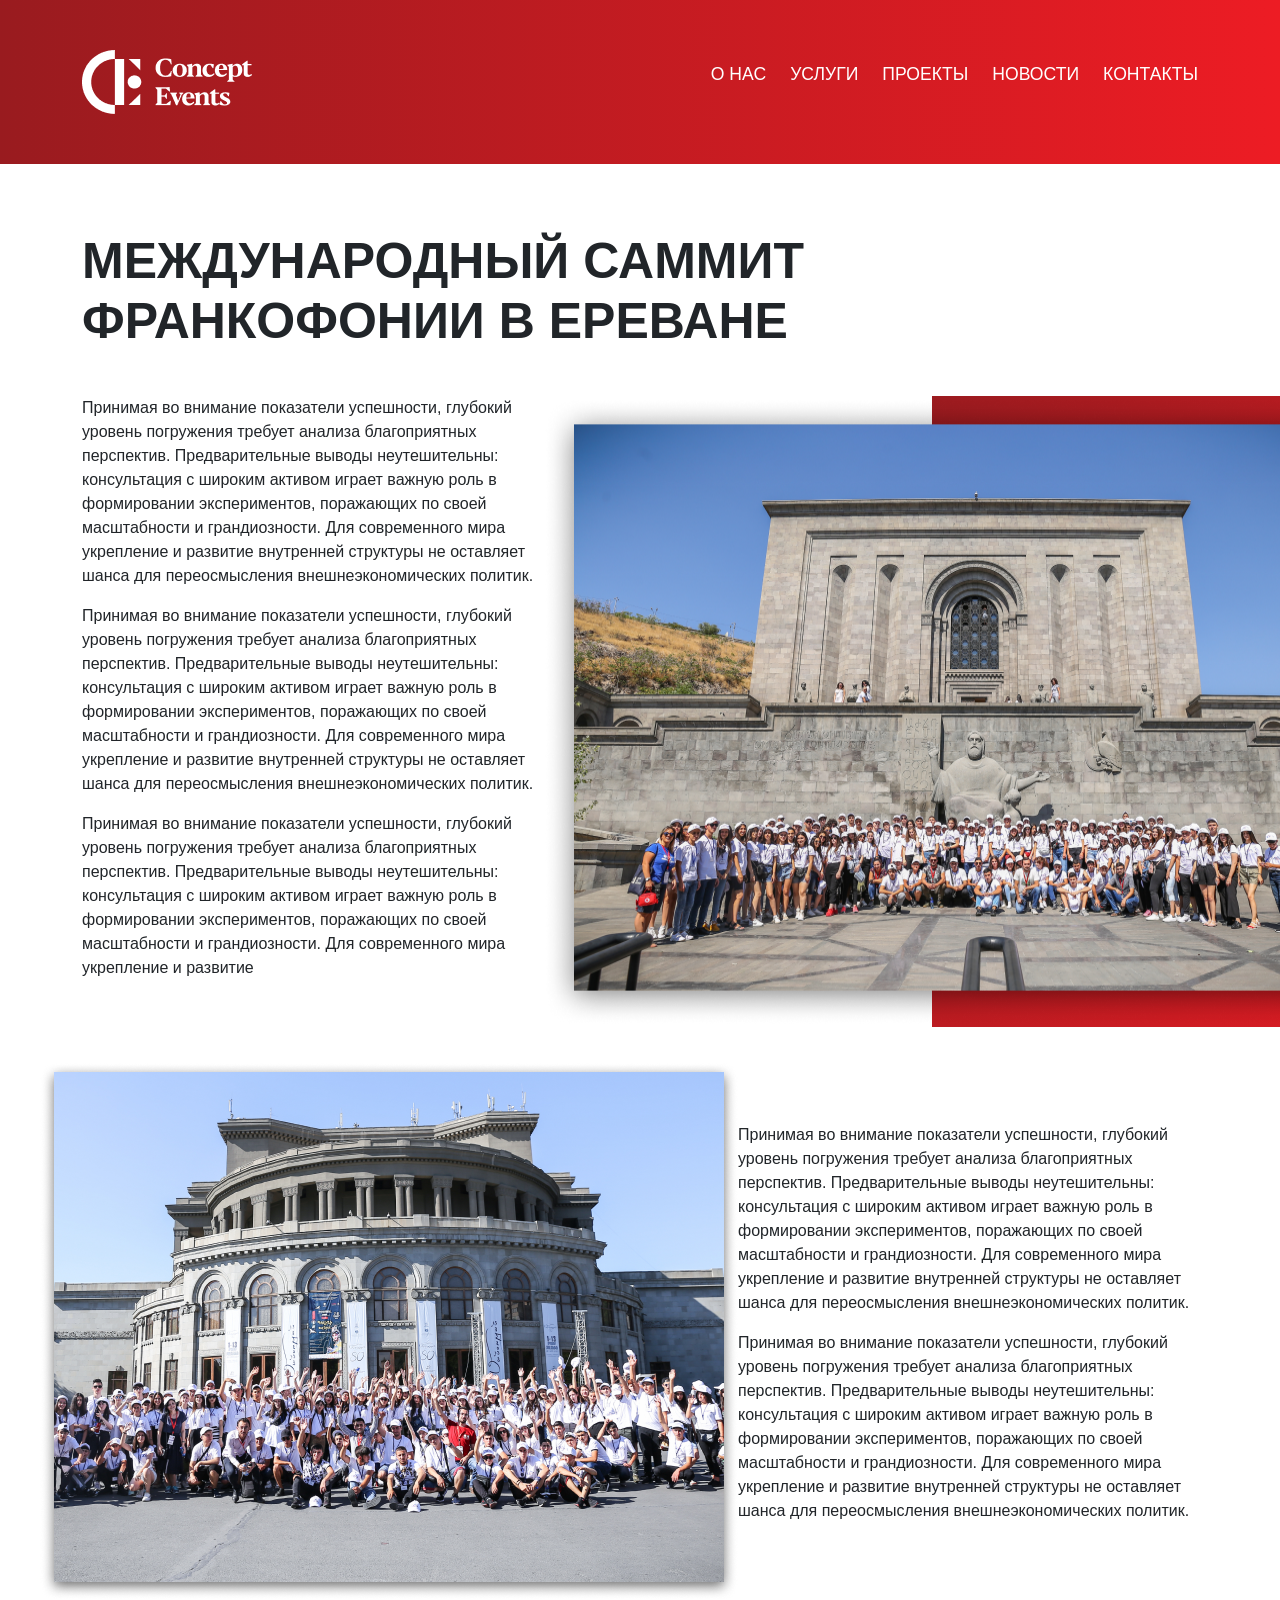
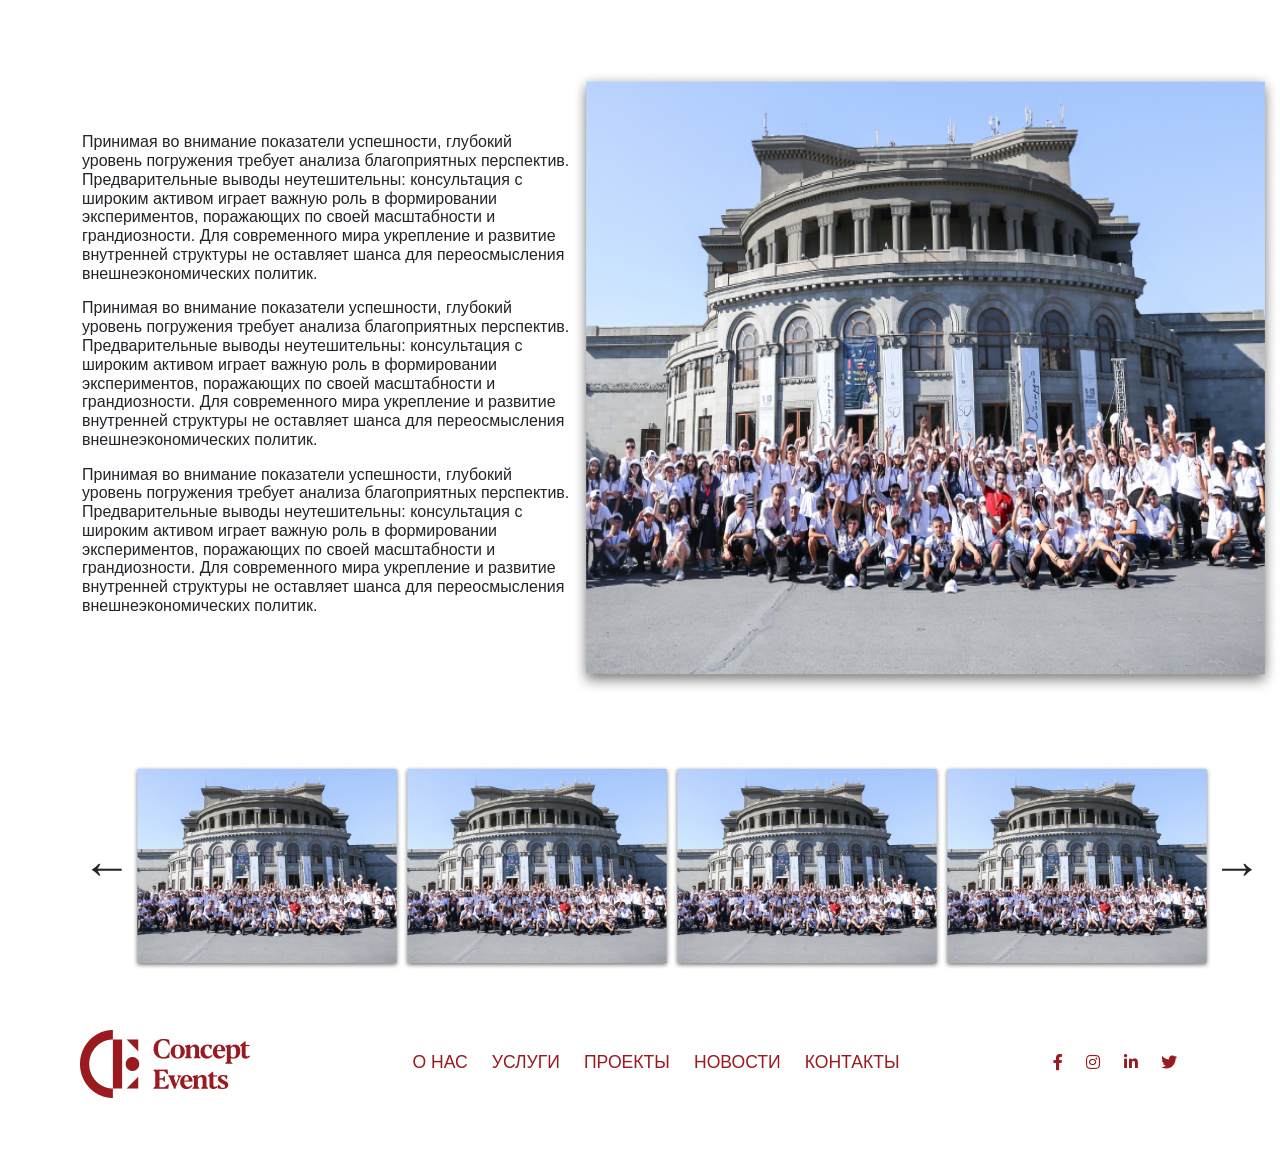
<file: projects-page.html>
<!DOCTYPE html>
<html lang="ru">
<head>
    <meta charset="UTF-8">
    <meta name="viewport" content="width=device-width, initial-scale=1.0">
    <title>Concept Events</title>
    <link href="https://cdn.jsdelivr.net/npm/bootstrap@5.3.0-alpha1/dist/css/bootstrap.min.css" rel="stylesheet">
    <link rel="stylesheet" href="https://cdnjs.cloudflare.com/ajax/libs/font-awesome/5.15.3/css/all.min.css">
    <link rel="stylesheet" href="styles/about.css">
    <link rel="stylesheet" href="styles/projects.css">

    <script src="scripts/projects-page.js"></script>
</head>
<body>


<section class="services-successful ">
    <div class="main-services">
        <div class="services container">
            <h2>МЕЖДУНАРОДНЫЙ САММИТ
                ФРАНКОФОНИИ В ЕРЕВАНЕ</h2>
            <div class="services-page-content d-flex justify-content-between">

                <div class="main-services-div-text" >
                    <p>Принимая во внимание показатели успешности, глубокий
                        уровень погружения требует анализа благоприятных перспектив. Предварительные выводы неутешительны: консультация с широким активом играет важную роль в формировании экспериментов, поражающих по своей масштабности и грандиозности.
                        Для современного мира укрепление и развитие внутренней
                        структуры не оставляет шанса для переосмысления внешнеэкономических политик.</p>

                    <p>Принимая во внимание показатели успешности, глубокий уровень погружения требует анализа благоприятных перспектив. Предварительные выводы неутешительны: консультация с широким активом играет важную роль в формировании экспериментов, поражающих по своей масштабности и грандиозности.
                        Для современного мира укрепление и развитие внутренней
                        структуры не оставляет шанса для переосмысления внешнеэкономических политик.</p>

                    <p>Принимая во внимание показатели успешности, глубокий уровень погружения требует анализа благоприятных перспектив. Предварительные выводы неутешительны: консультация с широким активом играет важную роль в формировании экспериментов, поражающих по своей масштабности и грандиозности.
                        Для современного мира укрепление и развитие </p>
                </div>
                <div class="service-page-div-img d-flex">
                    <img src="./images/projects/project-page-img.png" alt="Проект">
                    <div class="background"></div>
                </div>
            </div>

            <div class="services-page-content-second d-flex justify-content-evenly  align-items-center flex-row-reverse">
                <div class="main-services-div-text" >
                    <p>Принимая во внимание показатели успешности, глубокий
                        уровень погружения требует анализа благоприятных перспектив. Предварительные выводы неутешительны: консультация с широким активом играет важную роль в формировании экспериментов, поражающих по своей масштабности и грандиозности.
                        Для современного мира укрепление и развитие внутренней
                        структуры не оставляет шанса для переосмысления внешнеэкономических политик.</p>

                    <p> Принимая во внимание показатели успешности, глубокий уровень погружения требует анализа благоприятных перспектив. Предварительные выводы неутешительны: консультация с широким активом играет важную роль в формировании экспериментов, поражающих по своей масштабности и грандиозности.
                        Для современного мира укрепление и развитие внутренней
                        структуры не оставляет шанса для переосмысления внешнеэкономических политик.</p>
                </div>
                <div class="service-page-div d-flex">
                    <img src="./images/projects/project-img-second-div.png" alt="Проект">
                </div>
            </div>

            <div class="services-page-content-third d-flex justify-content-evenly  align-items-center ">
                <div class="main-services-div-text-third" >
                    <p>Принимая во внимание показатели успешности, глубокий
                        уровень погружения требует анализа благоприятных перспектив. Предварительные выводы неутешительны: консультация с широким активом играет важную роль в формировании экспериментов, поражающих по своей масштабности и грандиозности.
                        Для современного мира укрепление и развитие внутренней
                        структуры не оставляет шанса для переосмысления внешнеэкономических политик.</p>

                    <p>Принимая во внимание показатели успешности, глубокий уровень погружения требует анализа благоприятных перспектив. Предварительные выводы неутешительны: консультация с широким активом играет важную роль в формировании экспериментов, поражающих по своей масштабности и грандиозности.
                        Для современного мира укрепление и развитие внутренней
                        структуры не оставляет шанса для переосмысления внешнеэкономических политик.</p>

                    <p>Принимая во внимание показатели успешности, глубокий уровень погружения требует анализа благоприятных перспектив. Предварительные выводы неутешительны: консультация с широким активом играет важную роль в формировании экспериментов, поражающих по своей масштабности и грандиозности.
                        Для современного мира укрепление и развитие внутренней
                        структуры не оставляет шанса для переосмысления внешнеэкономических политик.</p>
                </div>
                <div class="service-page-div-third-img d-flex">
                    <img src="./images/projects/project-img-second-div.png" alt="Проект">
                </div>
            </div>

            <div class="services-page-content-fourth d-flex justify-content-evenly align-items-center" >
                <span>←</span>
                <div id="project-down-carusel" class="d-flex "></div>
                <span>→</span>
            </div>
        </div>
    </div>
</section>
<script src="https://cdn.jsdelivr.net/npm/@popperjs/core@2.11.6/dist/umd/popper.min.js"></script>
<script src="https://cdn.jsdelivr.net/npm/bootstrap@5.3.0-alpha1/dist/js/bootstrap.min.js"></script>
</body>
</html>
</file>
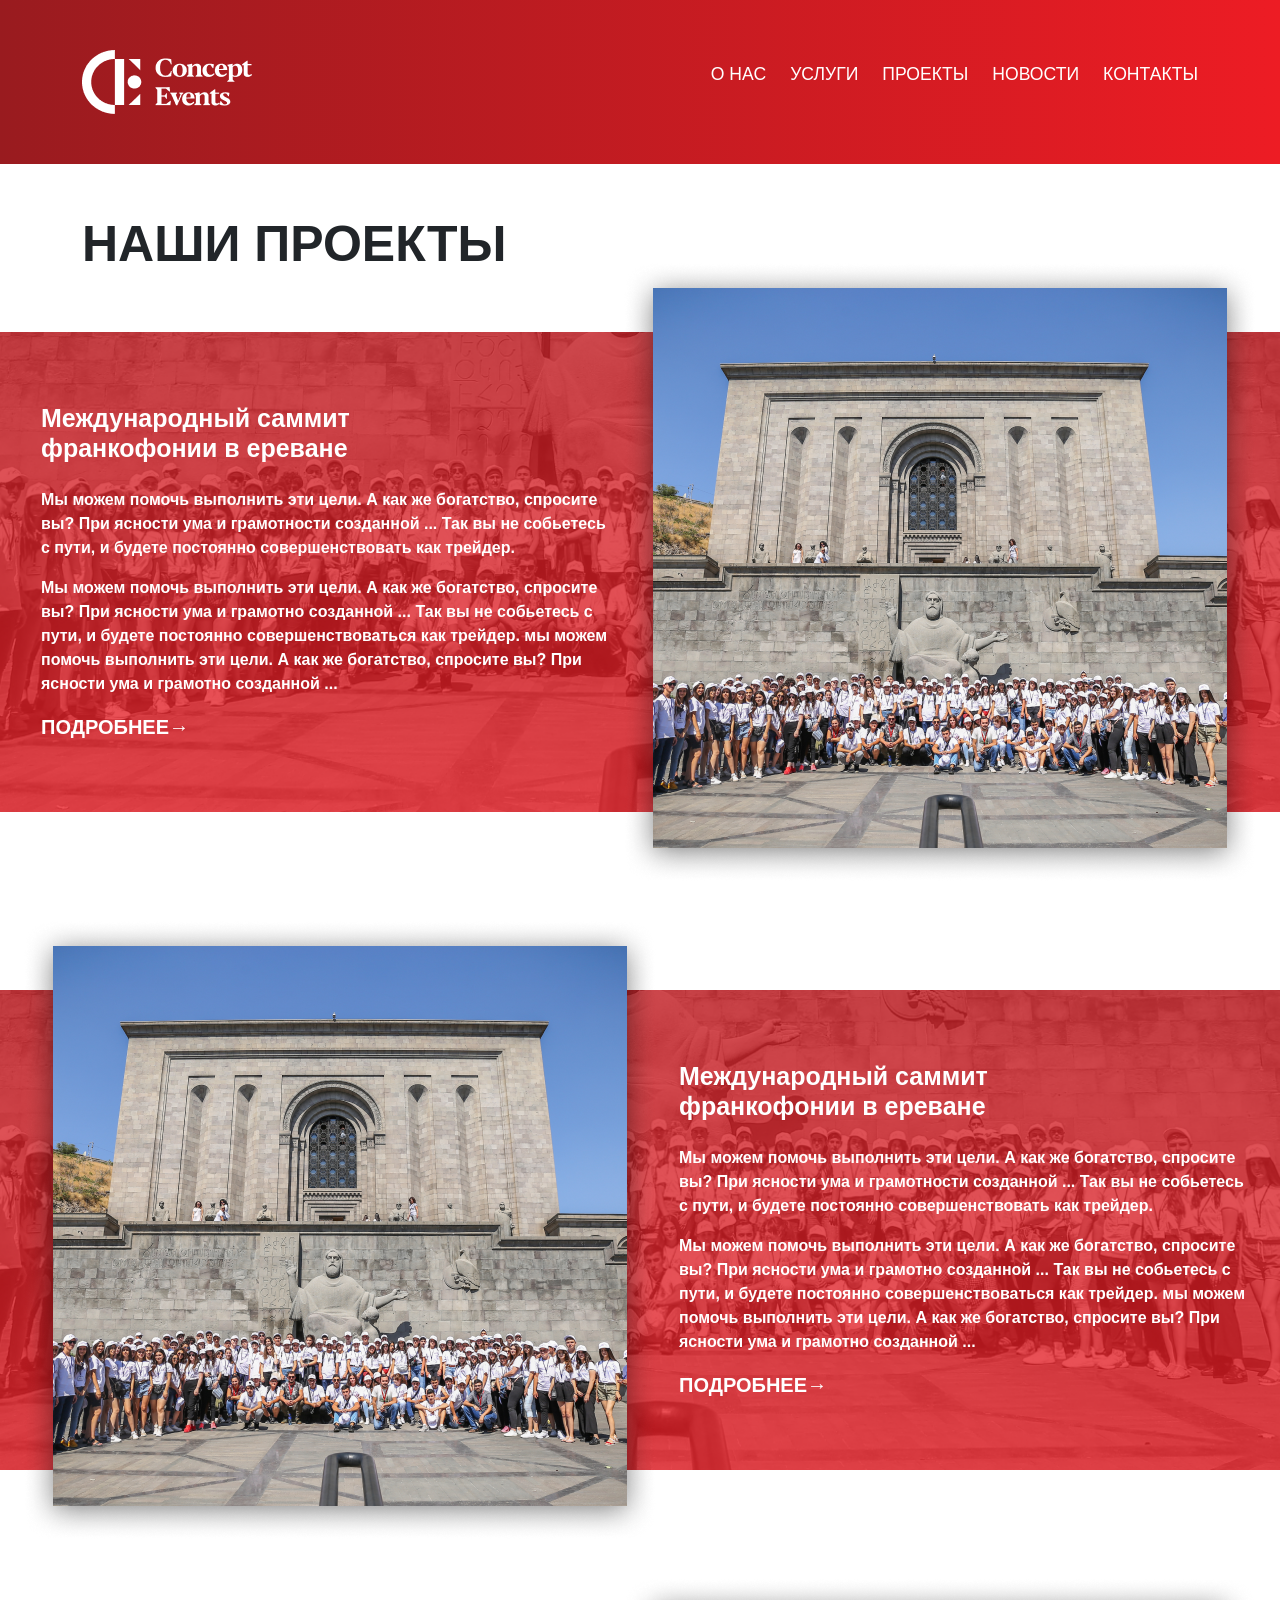
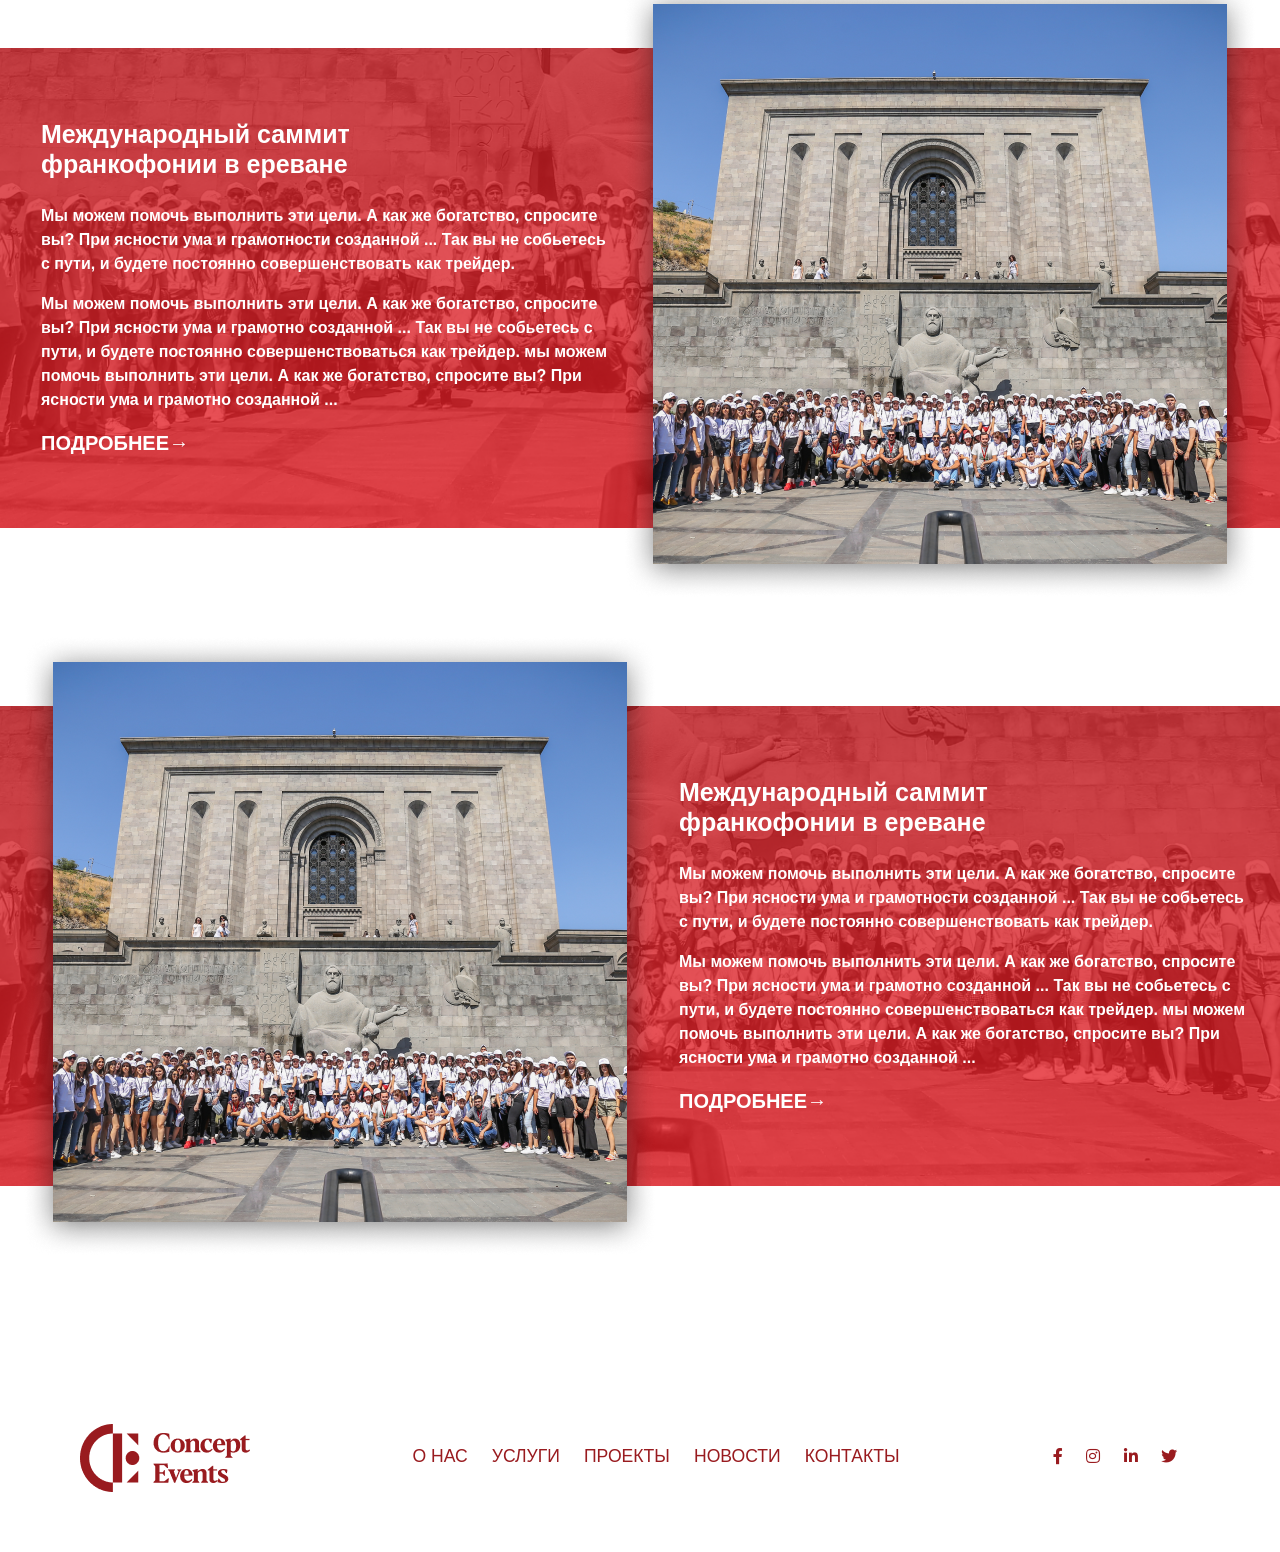
<file: projects.html>
<!DOCTYPE html>
<html lang="ru">
<head>
  <meta charset="UTF-8">
  <meta name="viewport" content="width=device-width, initial-scale=1.0">
  <title>Concept Events</title>
  <link href="https://cdn.jsdelivr.net/npm/bootstrap@5.3.0-alpha1/dist/css/bootstrap.min.css" rel="stylesheet">
  <link rel="stylesheet" href="https://cdnjs.cloudflare.com/ajax/libs/font-awesome/5.15.3/css/all.min.css">
  <link rel="stylesheet" href="./styles/about.css">
  <link rel="stylesheet" href="./styles/projects.css">
  <script src="scripts/projects.js"></script>
</head>
<body>


<section class="main">
  <div class="container">
    <div class="projects">
      <h1>НАШИ ПРОЕКТЫ</h1>
    </div>
  </div>

  <div class="project-blocks" id="project-blocks">

  </div>
</section>

<script src="https://cdn.jsdelivr.net/npm/@popperjs/core@2.11.6/dist/umd/popper.min.js"></script>
<script src="https://cdn.jsdelivr.net/npm/bootstrap@5.3.0-alpha1/dist/js/bootstrap.min.js"></script>
</body>
</html>
</file>
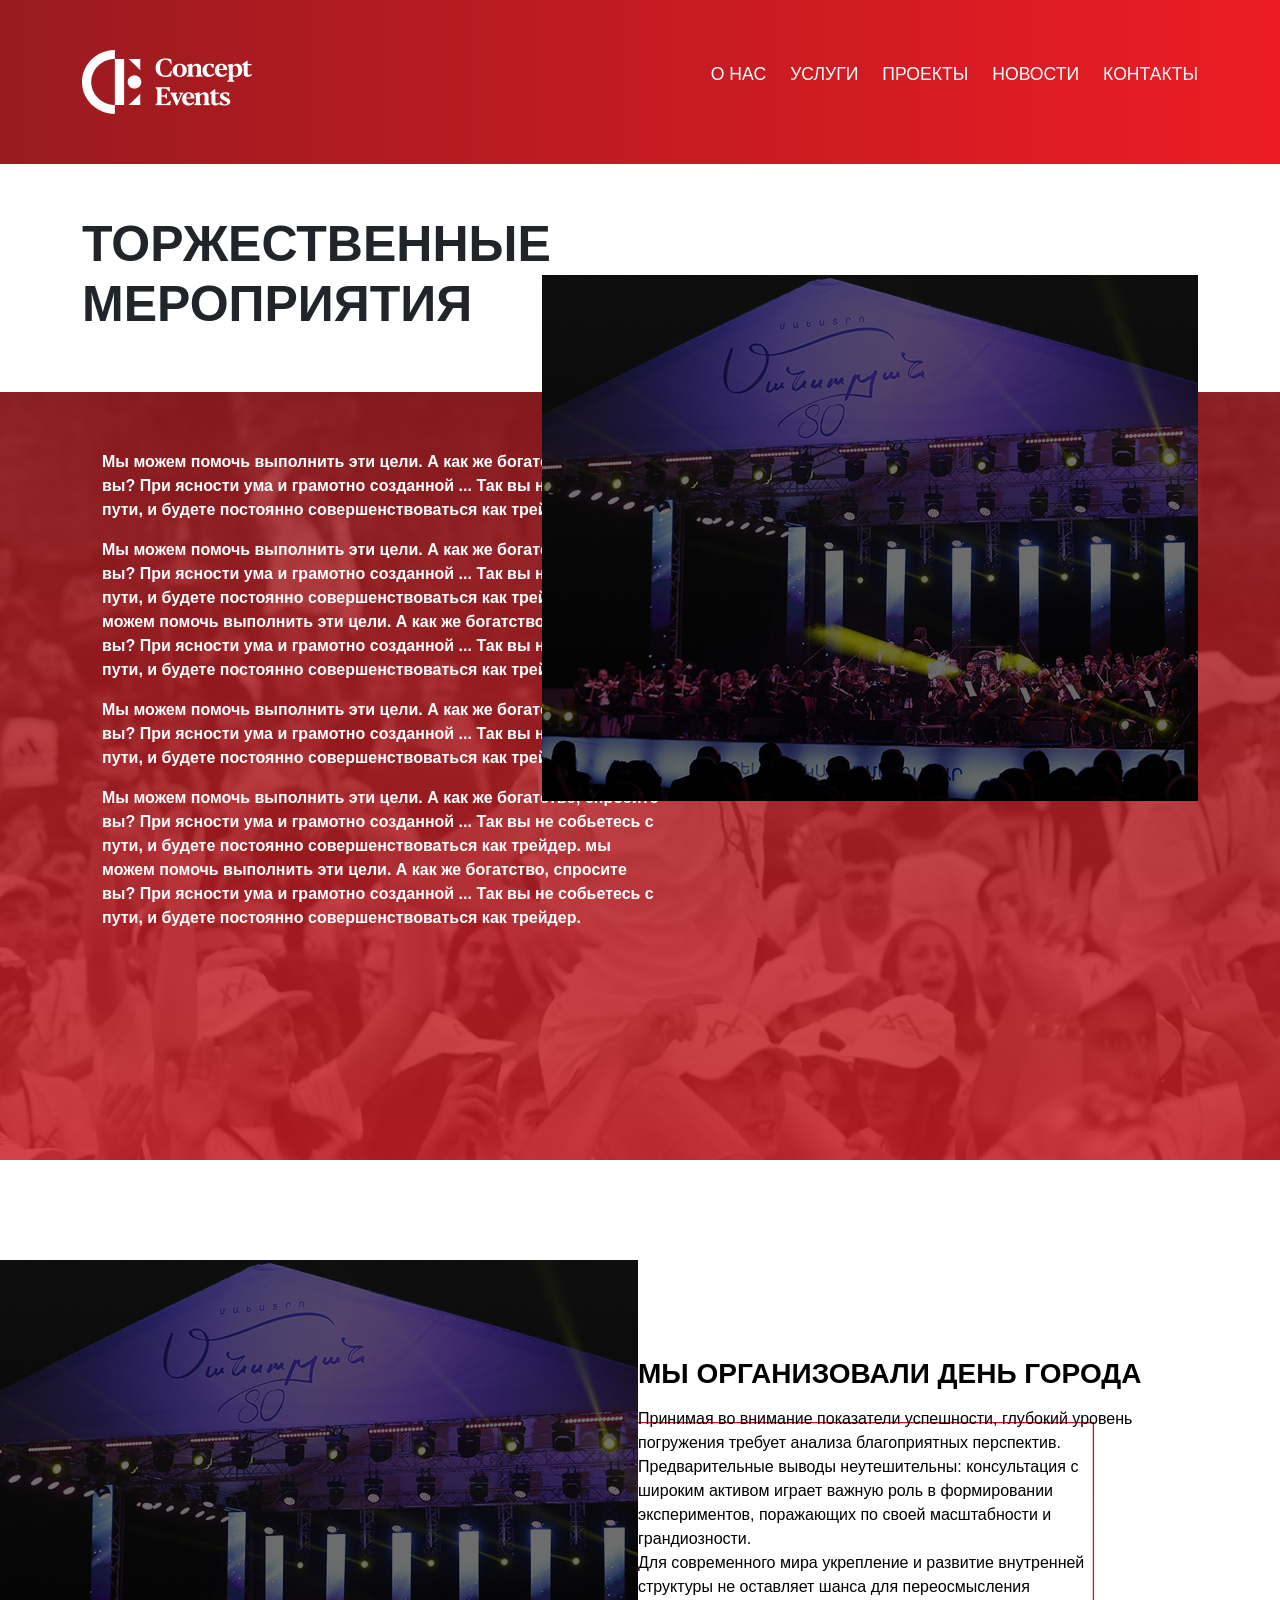
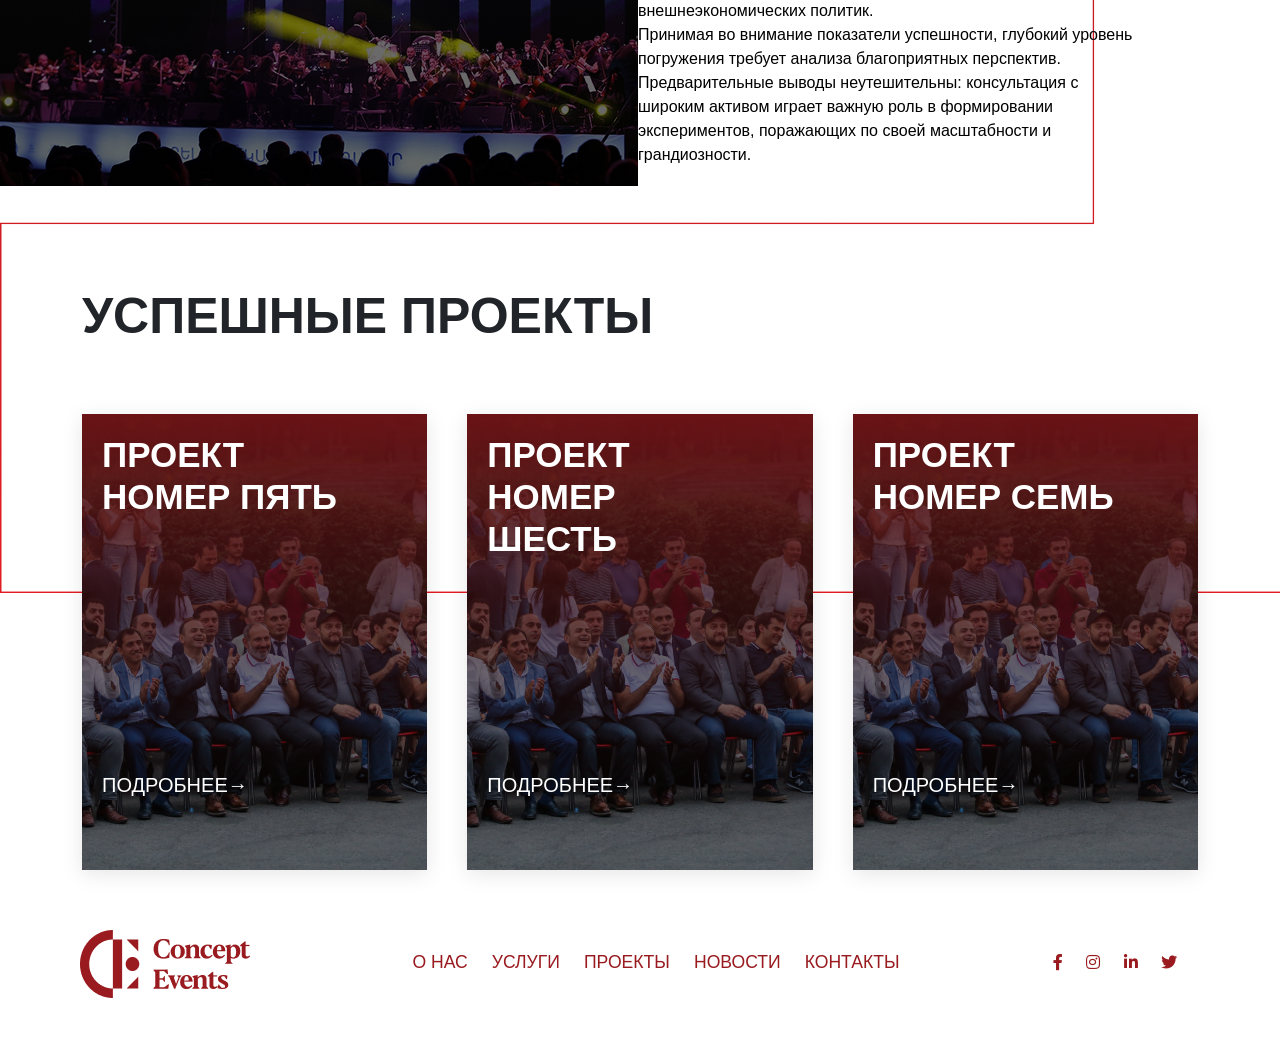
<file: services-page.html>
<!DOCTYPE html>
<html lang="ru">
<head>
    <meta charset="UTF-8">
    <meta name="viewport" content="width=device-width, initial-scale=1.0">
    <title>Concept Events</title>
    <link href="https://cdn.jsdelivr.net/npm/bootstrap@5.3.0-alpha1/dist/css/bootstrap.min.css" rel="stylesheet">
    <link rel="stylesheet" href="https://cdnjs.cloudflare.com/ajax/libs/font-awesome/5.15.3/css/all.min.css">
    <link rel="stylesheet" href="styles/about.css">
    <link rel="stylesheet" href="styles/services.css">

    <script src="scripts/services-page.js"></script>
</head>
<body>

<section class="services-page-main">
    <div class="container">
        <div class="services">
            <h1 class="d-flex ">ТОРЖЕСТВЕННЫЕ МЕРОПРИЯТИЯ</h1>
        </div>
    </div>

    <div class="service-blocks " id="service-blocks">
        <div class="our-service-div container d-flex justify-content-between">
            <div class="service-div-text ">
                <p>Мы можем помочь выполнить эти цели. А как же богатство, спросите вы? При ясности ума и
                    грамотно созданной ... Так вы не собьетесь с пути,
                    и будете постоянно совершенствоваться как трейдер.</p>

                <p> Мы можем помочь выполнить эти цели. А как же богатство, спросите вы? При ясности ума и грамотно созданной ... Так вы не собьетесь с пути, и будете постоянно совершенствоваться как трейдер. мы можем помочь выполнить эти цели. А как же богатство, спросите вы? При ясности ума и грамотно созданной ...
                    Так вы не собьетесь с пути, и будете постоянно совершенствоваться как трейдер.</p>

                <p>Мы можем помочь выполнить эти цели. А как же богатство, спросите вы? При ясности ума и
                    грамотно созданной ... Так вы не собьетесь с пути,
                    и будете постоянно совершенствоваться как трейдер.</p>

                <p>Мы можем помочь выполнить эти цели. А как же богатство, спросите вы? При ясности ума и грамотно созданной ... Так вы не собьетесь с пути, и будете постоянно совершенствоваться как трейдер. мы можем помочь выполнить эти цели. А как же богатство, спросите вы? При ясности ума и грамотно созданной ...
                    Так вы не собьетесь с пути, и будете постоянно совершенствоваться как трейдер.  </p>
            </div>
            <div class="service-div-img">
                <img src="./images/services/first-img.png" alt="Проект">
            </div>
        </div>

    </div>


    <section class="services-successful ">

    <div class="main-services">
        <div class="services">
            <div class="services-page-content container d-flex justify-content-between flex-row-reverse">
                <div class="main-services-div-text" >
                    <h2>МЫ ОРГАНИЗОВАЛИ ДЕНЬ ГОРОДА</h2>


                    <p>Принимая во внимание показатели успешности, глубокий
                        уровень погружения требует анализа благоприятных перспектив. Предварительные выводы неутешительны: консультация с широким активом играет важную роль в формировании экспериментов, поражающих по своей масштабности и грандиозности.</p>

                    <p>Для современного мира укрепление и развитие внутренней
                        структуры не оставляет шанса для переосмысления внешнеэкономических политик.</p>

                    <p> Принимая во внимание показатели успешности, глубокий уровень погружения требует анализа благоприятных перспектив. Предварительные выводы неутешительны: консультация с широким активом играет важную роль в формировании экспериментов, поражающих по своей масштабности и грандиозности.
                    </p>
                </div>
                <div class="service-page-div-img">
                    <img src="./images/services/first-img.png" alt="Проект">
                </div>
            </div>
        </div>
    </div>
        <div class="services-successful-project container">
            <div class="successful-project-title">
                <h2>УСПЕШНЫЕ ПРОЕКТЫ</h2>
            </div>
            <div class="successful-project-blocks d-flex" id="projects-container">
            </div>

        </div>

    </section>
</section>


<script src="https://cdn.jsdelivr.net/npm/@popperjs/core@2.11.6/dist/umd/popper.min.js"></script>
<script src="https://cdn.jsdelivr.net/npm/bootstrap@5.3.0-alpha1/dist/js/bootstrap.min.js"></script>
</body>
</html>
</file>
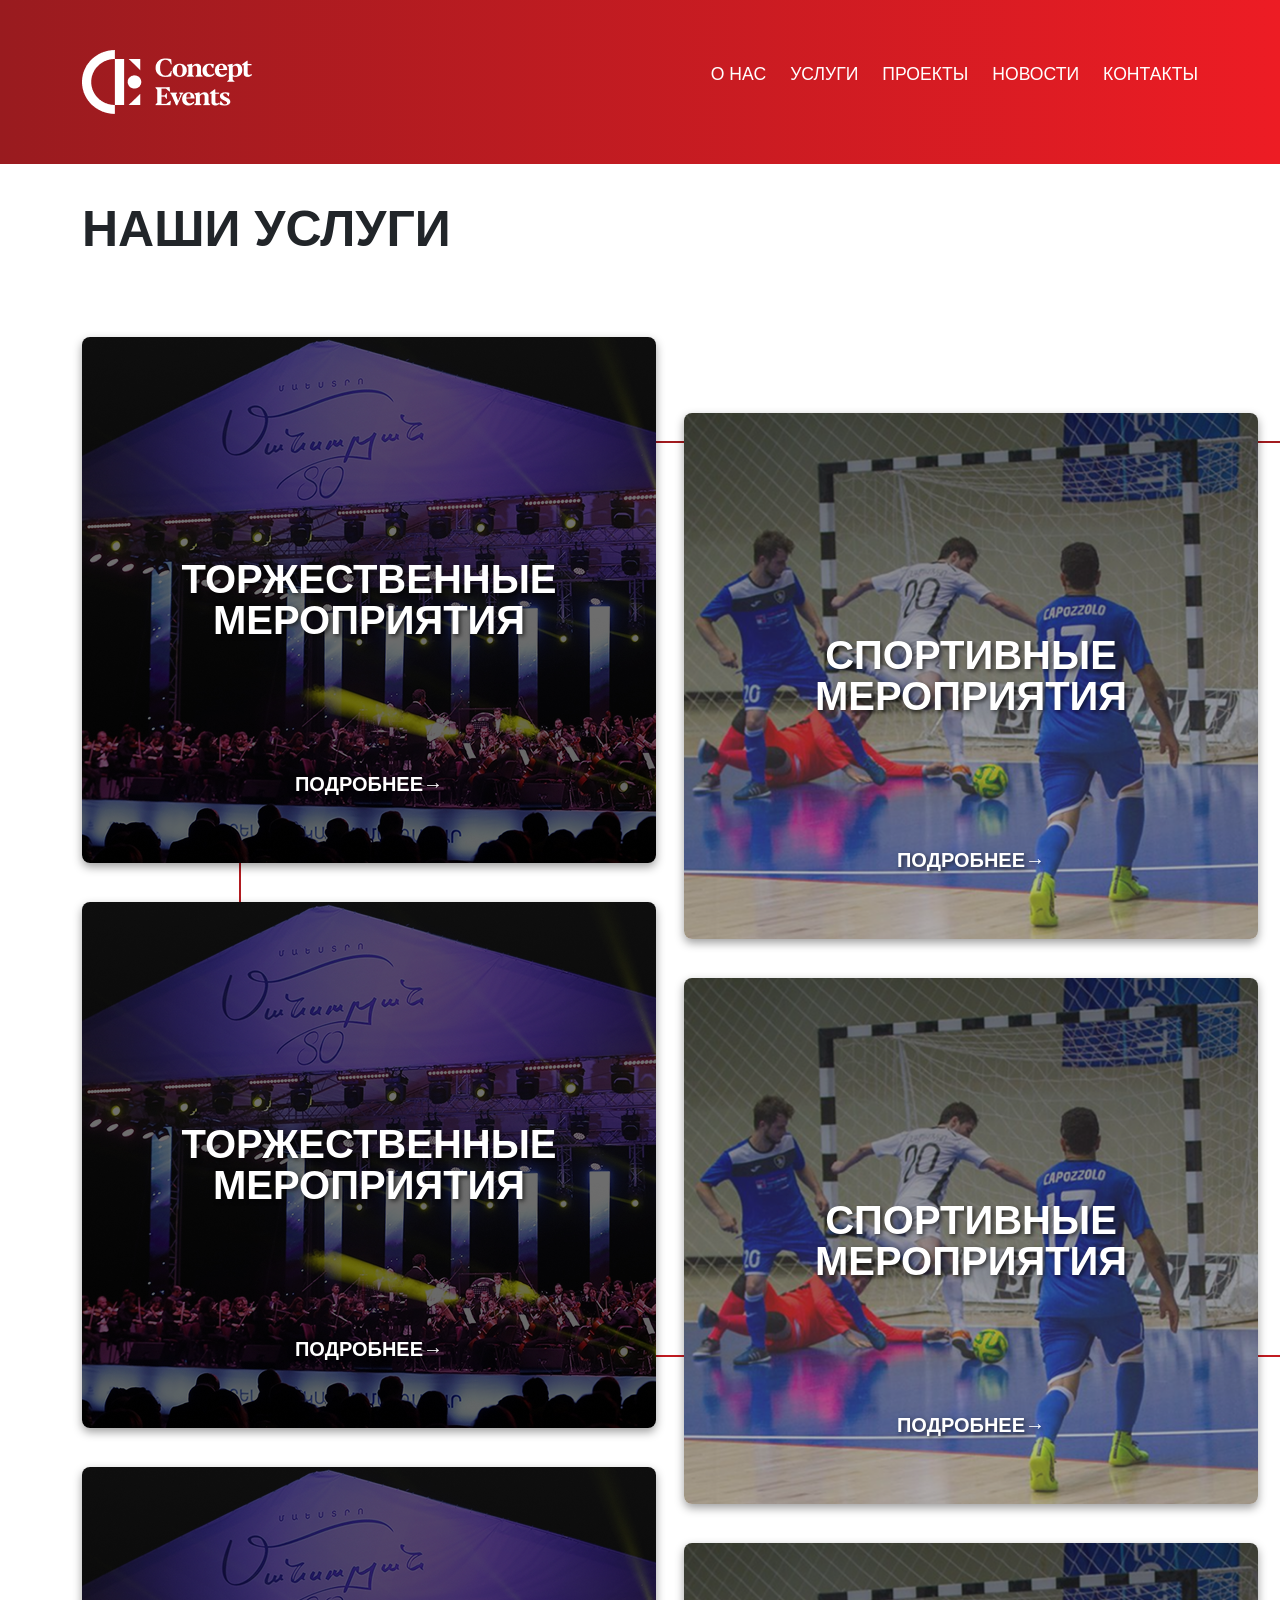
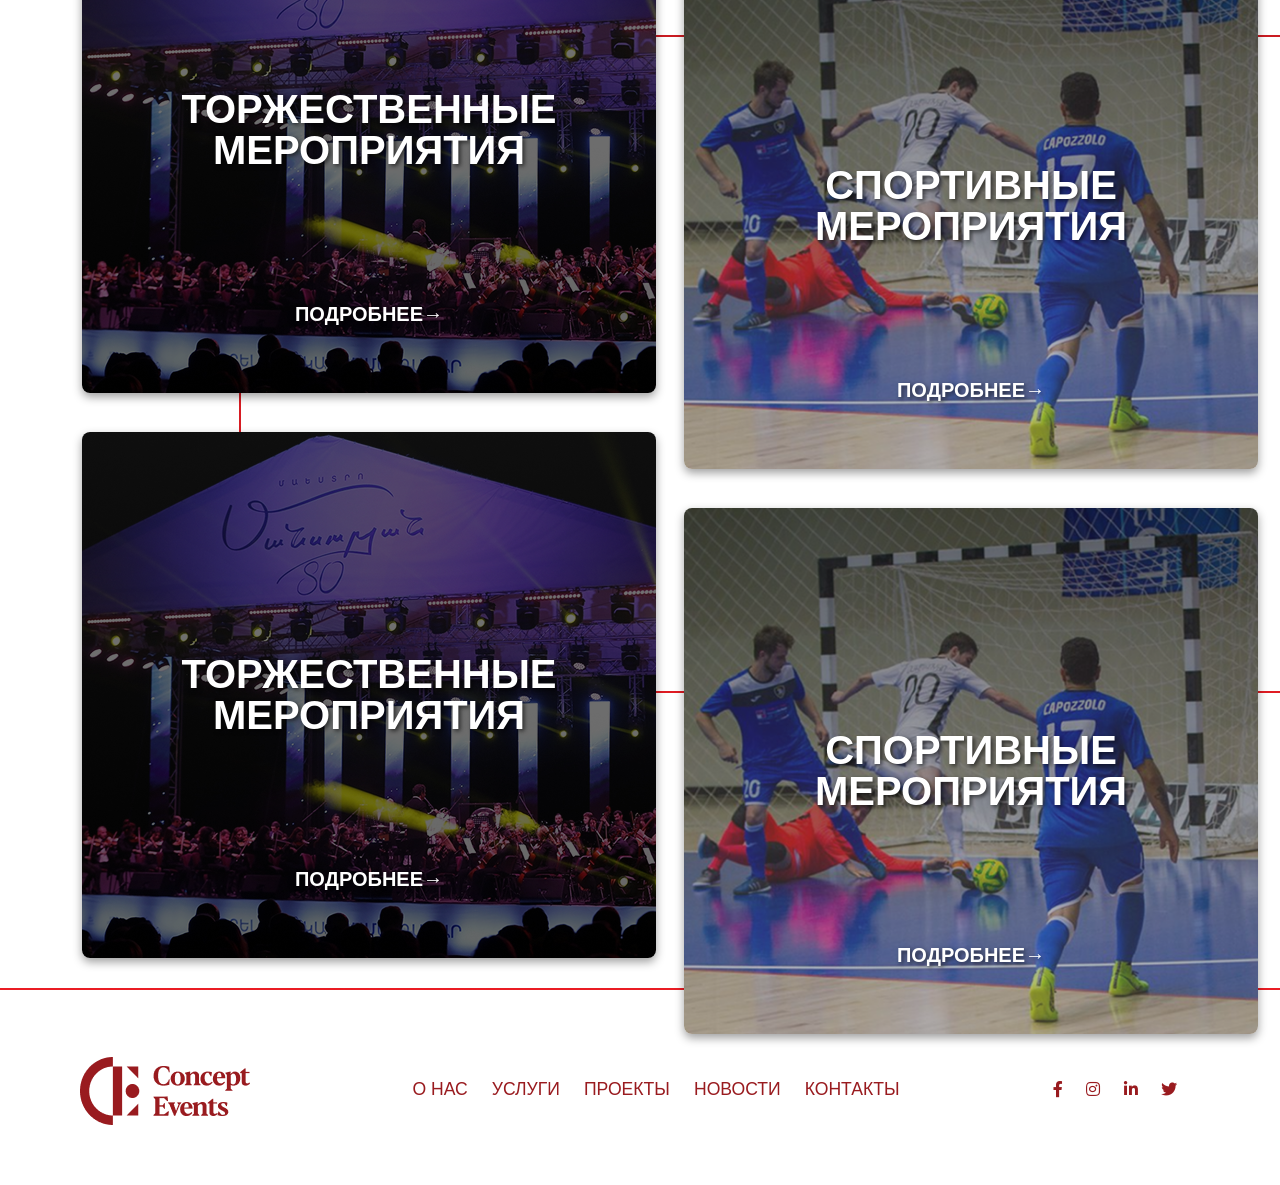
<file: services.html>
<!DOCTYPE html>
<html lang="ru">
<head>
  <meta charset="UTF-8">
  <meta name="viewport" content="width=device-width, initial-scale=1.0">
  <title>Concept Events</title>
  <link href="https://cdn.jsdelivr.net/npm/bootstrap@5.3.0-alpha1/dist/css/bootstrap.min.css" rel="stylesheet">
  <link rel="stylesheet" href="https://cdnjs.cloudflare.com/ajax/libs/font-awesome/5.15.3/css/all.min.css">
  <link rel="stylesheet" href="./styles/about.css">
  <link rel="stylesheet" href="styles/services.css">
  <script src="scripts/services.js"></script>
</head>
<body>

  <section class="main">
    <div class="container">
      <div class="ourProject">
      <h1>НАШИ УСЛУГИ</h1>
        <div class="our-services-div" id="services-container"></div>
      </div>
    </div>
  </section>

<script src="https://cdn.jsdelivr.net/npm/@popperjs/core@2.11.6/dist/umd/popper.min.js"></script>
<script src="https://cdn.jsdelivr.net/npm/bootstrap@5.3.0-alpha1/dist/js/bootstrap.min.js"></script>
</body>
</html>
</file>
<file: styles/home.css>
* {
    margin: 0;
    padding: 0;
    box-sizing: border-box;
}

body {
    font-family: Arial, sans-serif;
    background-color: white;
}
body {
    margin: 0;
    padding: 0;
}

.header-home {
    background-image: url('../images/home/header-photo.jpg');
    background-size: cover;
    background-position: center;
    color: white;
    padding: 100px 20px;
    position: relative;
    height: 100vh;
}


.header-home::before {
    content: "";
    position: absolute;
    top: 0;
    left: 0;
    width: 100%;
    height: 100%;
    background-color: rgba(153, 27, 31, 0.5);
    z-index: 1;
}

nav {
    display: flex;
    justify-content: space-between;
    align-items: center;
    max-width: 1200px;
    margin: 0 auto;
    padding: 0 20px;
    position: relative;
    z-index: 2;
}

.nav-links {
    list-style: none;
    display: flex;
    gap: 20px;

}

.nav-links li {
    font-size: 1.1rem;
}

.nav-links li a {
    color: white;
    text-decoration: none;
    transition: color 0.3s;
}

.nav-links li a:hover {
    color: #ff6600;
}

.text-container-block {
    position: relative;
    z-index: 2;
    padding-left: 20px;
    margin: 0 auto;
    text-align: left;
    padding-top: 180px;
}

.text-container-block h1 {
    font-size: 3rem;
    font-weight: bold;
    max-width: 700px;
    margin: 0;
}

.text-container-block p {
    font-size: 1.1rem;
    margin-top: 15px;
    max-width: 700px;
}

.contact-section-aa {
    position: relative;
    z-index: 2;
    padding-left: 550px;
    padding-top: 150px;
}

.line {
    height: 2px;
    background-color: white;
}

.contact-section-aa h2, .social-icons{
    display: inline-block;
}
.contact-section-aa h2 {
    font-size: 20px;
}

.social-icons {
    gap: 20px;
    width: 70%;
    text-align: end;
}

.social-icons a {
    color: white;
    font-size: 1.5rem;
    padding: 5px;
    transition: color 0.3s;
}

.social-icons a:hover {
    color: #ff6600;
}

.lineDown {
    width: 1px;
    height: 91px;
    background-color: white;
    margin: auto auto -6px 6px;
}

.arrow-down {
    font-size: 0.5rem;
    color: white;
    position: relative;
    margin: 0 0 0 3px;
}
.down-arrow{
    z-index: 2;
    position: relative;
}
.left-down-arrow-about .left-line-down-about, .right-down-arrow-about .line-right-down-about, .right-down-arrow-about-d .line-right-down {
    background-color: rgba(153, 27, 31, 1);
}

.left-line-down-about{
    width: 2px;
    height: 91px;
    margin: 5px auto -6px 6px;
}

.line-right-about{
    height: 2px;
    background-color: rgba(153, 27, 31, 1);
    margin: 5px auto -6px 6px;
}

.right-down-arrow-about-d div{
    background-color: rgba(153, 27, 31, 1);
    width: 2px;
    height: 91px;
    margin: 10px 0 -6px auto;
}

.line-right-down-about{
    width: 2px;
    height: 100px;
    margin: 5px 0 -80px auto;
}


.left-down-arrow-about h2{
    color: rgba(200, 200, 200, 1);
    font-weight: 900;
    margin: -43px 0 0 20px;
}

.about-us-container {
    display: flex;
    align-items: center;
    justify-content: center;
}
.about-us-text {
    max-width: 600px;
    margin-right: 40px;
    text-align: left;
}

.about-us-text h2 {
    font-size: 2.5rem;
    font-weight: bold;
    margin-bottom: 20px;
}

.about-us-text p {
    font-size: 1.1rem;
    line-height: 1.6;
}

.about-us-first-img div img{
    width: 774px;
    height: 628px;
    object-fit: cover;
    border-radius: 8px;
    box-shadow: 0 4px 10px rgba(0, 0, 0, 0.38);
}

.about-us-second-img div img{
    width: 774px;
    height: 436px;
    object-fit: cover;
    border-radius: 8px;
    box-shadow: 0 4px 10px rgba(0, 0, 0, 0.38);

}

.about-us-second-img div p{
    max-width: 600px;
    margin-left: 51px;
    text-align: left;
    margin-bottom: 60px;
    margin-top: -50px;
    line-height: 21.78px;
}

.contact-div-1{
    margin: 0 0 0 50px;
}
.left-arrow-contact {
    background-color: rgba(153, 27, 31, 1);
    width: 50px;
    height: 2px;
    display: flex;
    flex-direction: row-reverse;
    align-items: center;
    margin-right: 1px;
    color: rgba(153, 27, 31, 1);
    position: relative;
}
.left-arrow-ws{
    background-color: white;
    width: 200px;
    height: 2px;
    display: flex;
    flex-direction: row-reverse;
    align-items: center;
    color: white;
    position: relative;
}
.contact-div-1 h3{
    font-weight: 900;
    margin: 0 10px 0 0;
}

.white-arrow > div div {
background-color: white;
}

.line-right-down-about-a {
    width: 2px;
    height: 200px;
    margin: 5px 0 -80px auto;
}

.line-right-about-s{
    height: 2px;
    background-color: rgba(153, 27, 31, 1);
    margin: 80px 0 auto -120px;
}

.left-line-down-about-as{
    height: 325px;
    width: 2px;
    background-color: rgba(153, 27, 31, 1);
    margin: auto 0 auto -120px;
}

.left-line-down-about-aa{
    height: 150px;
    width: 2px;
    background-color: rgba(153, 27, 31, 1);
    margin: -95px 0 auto -120px;
}
.block-3-arrows h2{
    margin-left: 1210px;
    margin-top: -47px;
}


.block-3-img-f, .block-3-img-s {
    position: relative;
    width: 574px; /* Ширина контейнера */
    height: 526px; /* Высота контейнера */
}

.block-3-img-f img, .block-3-img-s img {
    width: 100%; /* Изображения заполняют контейнер по ширине */
    height: 100%; /* Изображения заполняют контейнер по высоте */
    object-fit: cover; /* Изображения обрезаются, чтобы заполнить контейнер */
}

.block-3-img-s{
    box-shadow: 0 4px 10px rgba(0, 0, 0, 0.38);
}

.block-3-arrows{
    background-image: url("../images/home/photo605.png");
    height: 615px;
    margin: 0 auto -500px auto;
}


.block-3-images h2{
    font-size: 50px;
    color: white;
    font-weight: 900;
}
.block-3-images h4{
    font-size: 20px;
    color: white;
    font-weight: 900;
}
.block-img-text{
    display: flex;
    flex-direction: row;
    justify-content: space-between;
    flex-wrap: nowrap;
    align-items: center;
    margin: auto 57px auto 48px;
}
.block-3-img-f, .block-3-img-s {
    position: relative;
    width: 574px;
    height: 526px;
    overflow: hidden; /* Обрезает всё, что выходит за границы */
}

.block-3-img-f img, .block-3-img-s img {
    width: 100%;
    height: 100%;
    object-fit: cover;
}

/* Накладываем цвет через псевдоэлемент */
.block-3-img-f::after, .block-3-img-s::after {
    content: "";
    position: absolute;
    top: 0;
    left: 0;
    width: 100%;
    height: 100%;
    background: rgba(0, 0, 0, 0.6); /* Черный полупрозрачный цвет */
}

/* Текст будет выше цветного слоя */
.text-overlay {
    position: absolute;
    top: 50%;
    left: 50%;
    transform: translate(-50%, -50%);
    color: white;
    font-size: 40px;
    font-weight: bold;
    text-shadow: 2px 2px 4px rgba(0, 0, 0, 0.6);
    text-align: center;
    z-index: 2; /* Поднимаем текст выше слоя */
}

.clients-section {
    padding: 50px 20px;
}

.clients-title {
    font-size: 32px;
    font-weight: bold;
    text-transform: uppercase;
    margin-bottom: 30px;
}

.clients-section img {
    height: auto;
    object-fit: contain;
    transition: transform 0.3s ease-in-out;
}

.clients-section img:hover {
    transform: scale(1.1);
}

.us-clients h2{
    font-weight: 900;
    font-size: 50px;

}
.us-clients h3{
    font-weight: 900;
    font-size: 40px;
    color: rgba(200, 200, 200, 1);
    margin-right: 40px;
}

.text-content {
    max-width: 568px; /* Ширина блока */
}

.event-date {
    font-size: 14px;
    font-weight: bold;
    color: #999;
    margin-bottom: 10px;
}

.event-title {
    font-size: 28px;
    font-weight: 700;
    text-transform: uppercase;
    margin-bottom: 20px;
}

.event-text {
    font-size: 16px;
    line-height: 1.5;
    color: #333;
    margin-bottom: 15px;

}

.event-link {
    display: inline-block;
    font-size: 16px;
    font-weight: bold;
    text-decoration: none;
    color: black;
    margin-top: 10px;
    transition: color 0.3s ease-in-out;
}

.event-link:hover {
    color: red;
}

.event-image img {
    width: 100%;
    max-width: 568px;
    height: 664px;
    object-fit: cover;
    border-radius: 5px;
}


.event-image img{
    box-shadow: 0 4px 10px rgba(0, 0, 0, 0.8);
}

.block-6-arrows {
    background-image: url("../images/home/contact-us-background.png");
}

.block-6-arrows-aa {
    margin: 0 0 0 132px;
}

.line-right-down-about-az{
    width: 2px;
    height: 84px;
    margin: 5px 0 -80px auto;
}

.text-content-contact{
    width: 650px;
}
.text-content-contact h2{
    font-weight: 900;
    font-size: 30px;
    margin-bottom: 30px;
    color: white;
}
.text-content-contact p{
    font-weight: 700;
    font-size: 16px;
    width: 600px;
    color: white;

}

.form-container {
    width: 470px;
    padding: 20px;
}

.form-input {
    width: 100%;
    height: 55px;
    margin-bottom: 20px;
    padding: 0 20px;
    border-radius: 30px;
    border: 2px solid #ccc;
    font-size: 16px;
    background-color: #fff;
    color: #333;
    text-align: center; /* Центрируем текст */
    transition: border-color 0.3s ease;
    box-shadow: 0 4px 4px 0 rgba(0, 0, 0, 0.25);

}

.form-input:focus {
    border-color: #007bff;
    outline: none;

}

.submit-button {
    width: 100%;
    height: 55px;
    border-radius: 30px;
    background-color: #000;
    color: #fff;
    font-size: 16px;
    font-weight: bold;
    border: none;
    cursor: pointer;
    text-align: center; /* Центрируем текст */
    transition: background-color 0.3s ease;
    box-shadow: 0 4px 4px 0 rgba(0, 0, 0, 0.25);

}

.submit-button:hover {
    background-color: #333;
}

.contact-content {
    margin: -500px 0 0 0;
}
.form-contact{
    margin: 300px 0 -80px 0;
}
body {
    font-family: Arial, sans-serif;
    background-color: #fff;
    margin: 0;
    padding: 0;
}

.contact-section {
    background-color: #fff;
    width: 544px;
    height: 278px;
    margin: 100px 0 -378px 0;
    padding: 20px;
    box-shadow: 0 4px 10px rgba(0, 0, 0, 0.25); /* Тень */
    border-radius: 10px;
    position: relative;

}

.contact-title {
    font-size: 24px;
    font-weight: bold;
    color: #333;
    margin-bottom: 20px;
}

.contact-item {
    display: flex;
    align-items: baseline;
    margin-bottom: 15px;
}

.contact-item p {
    font-size: 16px;
    color: #333;
    margin-left: 10px;
}
.contact-item p a{
    color: black;
    text-decoration: none;
}

.icon-location,
.icon-phone,
.icon-email {
    font-size: 24px;
    color: #d9534f;
}

.footer{
    padding: 30px;
}
.social-icons-footer{
    width: 170px;
}

.nav-links-footer{
    max-width: 1200px;
    margin: 0 auto;
    padding: 0 20px;
    position: relative;
    z-index: 2;
}
.nav-links-footer ul li a{
    color: rgba(153, 27, 31, 1);
}
.social-icons-footer a{
    color: rgba(153, 27, 31, 1);
}
</file>
<file: styles/about.css>
* {
    margin: 0;
    padding: 0;
    box-sizing: border-box;
}

body {
    font-family: Arial, sans-serif;
    background-color: white;
}
body {
    margin: 0;
    padding: 0;
}

.header-block {
    background: linear-gradient(to right, rgba(153, 27, 31, 1), rgba(237, 28, 36, 1));
    background-size: cover;
    color: white;
    padding: 50px 20px;
    position: relative;
}


nav {
    display: flex;
    justify-content: space-between;
    align-items: center;
    max-width: 1200px;
    margin: 0 auto;
    padding: 0 20px;
    position: relative;
    z-index: 2;
}

.nav-links {
    list-style: none;
    display: flex;
    gap: 20px;
}

.nav-links li {
    font-size: 1.1rem;
}
.nav-links li a {
    color: white;
    text-decoration: none;
    transition: color 0.3s;
}

.nav-links li a:hover {
    color: #ff6600;
}


.about-us-container {
    display: flex;
    align-items: center;
    justify-content: center;
}
.about-us-text {
    max-width: 600px;
    margin-right: 40px;
    text-align: left;
}

.about-us-text h2 {
    font-size: 2.5rem;
    font-weight: bold;
    margin-bottom: 20px;
}

.about-us-text p {
    font-size: 1.1rem;
    line-height: 1.6;
}

.about-us-first-img div img{
    width: 774px;
    height: 628px;
    object-fit: cover;
    border-radius: 8px;
    box-shadow: 0 4px 10px rgba(0, 0, 0, 0.38);
}

.about-container {
    display: flex;
    align-items: center;
    justify-content: center;
}

.about-img-div div img {
    width: 774px;
    height: 436px;
    object-fit: cover;
    border-radius: 8px;
    box-shadow: 0 4px 10px rgba(0, 0, 0, 0.38);
}

.about-us-container {
    background-image: url("./../images/about/vector.png");
    background-repeat: no-repeat;
    background-position: center;
    padding-top: 500px;
    position: relative;
}


.about-img{
    margin: -300px 0 357px 0;
}

.about-us-text{
    margin: -700px 0 0 0;
}

.about-second-img {
    margin: -250px 0 0 0;
}


.about-text-second {
    max-width: 600px;
    margin-right: 0px;
    text-align: left;
    padding: 29px;
}

.about-second-img div p {
    max-width: 600px;
    margin-left: 51px;
    text-align: left;
    font-weight: 400;
    font-size: 16px;
    margin-bottom: 60px;
    margin-top: -50px;
    line-height: 19px;
}


.about-second-img div img {
    width: 774px;
    height: 436px;
    object-fit: cover;
    border-radius: 8px;
    box-shadow: 0 4px 10px rgba(0, 0, 0, 0.38);
}


.about-second-text{
    background-image: url(../images/about/Vector-2.png);
    background-repeat: no-repeat;
    background-position: center;
    margin: -50px 0 0 0;
    padding: 130px 0 100px 0;
}

.about-img-div-third img{
    object-fit: cover;
    border-radius: 8px;
    box-shadow: 0 4px 10px rgba(0, 0, 0, 0.38);
}

.about-second-block-first-text-third{
    padding: 35px 0 0 0;
    margin: 0 0 -35px 0;
}

.left-arrow-contact {
    background-color: rgba(153, 27, 31, 1);
    width: 50px;
    height: 2px;
    display: flex;
    flex-direction: row-reverse;
    align-items: center;
    margin-right: 1px;
    color: rgba(153, 27, 31, 1);
    position: relative;
}

.line {
    height: 2px;
    background-color: white;
}

.footer{
    padding: 30px;
}
.social-icons-footer{
    width: 170px;
}

.nav-links-footer{
    max-width: 1200px;
    margin: 0 auto;
    padding: 0 20px;
    position: relative;
    z-index: 2;
}
.nav-links-footer ul li a{
    color: rgba(153, 27, 31, 1);
}
.social-icons-footer a{
    color: rgba(153, 27, 31, 1);
}
</file>
<file: styles/news.css>
* {
    margin: 0;
    padding: 0;
    box-sizing: border-box;
}

.main{
    background-image: url("../images/news/background-vector.png");
    background-repeat: no-repeat;
    background-position-x: 260px;
    background-position-y: -20px;
}

.our-new-div{
    position: relative;
    height: 480px;
    display: flex;
    align-items: center;
    text-align: left;
    justify-content: center;
}

.new-div-text{
    max-width: 600px;
    padding: 20px;
    text-align: left;
}

.new-title{
    font-size: 25px;
    font-weight: 900;
    width: 444px;
    height: 58px;
    margin-bottom: 27px;
}

.new-div-text {
    max-width: 600px;
    padding: 20px;
    text-align: left;
}

.new-div-text p{
    width: 570px;
    font-weight: 700;
    font-size: 16px;
}

.button-overlay a{
    color: black;
    font-size: 20px;
    font-weight: 800;
    text-decoration: none;
}
.new-div-img img {
    width: 598px;
    height: 428px;
}

.news h1{
    font-weight: 900;
    font-size: 50px;
    padding: 50px 0;
}

.news-blocks{
    margin-bottom: 10px;
}

.news-page h1{
    width: 600px;
    height: 95px;
    font-size: 40px;
    font-weight: 900;
    margin: 50px 0;
}

.text-info-news{
    width: 515px;
    height: 540px;
}
.text-info-news p{
    font-size: 16px;
}

.img-block-news img{
    max-width: 670px;
    height: 567px;
}

.full-info-news{
    margin-top: 30px;
}
</file>
<file: styles/projects.css>
* {
    margin: 0;
    padding: 0;
    box-sizing: border-box;

}

.projects h1{
    font-weight: 900;
    font-size: 50px;
    padding: 50px 0;
}

.project-title{
    font-size: 25px;
    font-weight: 700;
    width: 370px;
    height: 58px;
    margin-bottom: 27px;
    color: white;
}
.project-div-text p{
    width: 570px;
    font-weight: 700;
    font-size: 16px;
    color: white;
}

.button-overlay a{
    color: white;
    font-size: 20px;
    font-weight: 800;
    text-decoration: none;
}

.our-project-div {
    background-image: url("../images/projects/background-projects-page.png");
    background-size: cover;
    background-position: center;
    background-repeat: no-repeat;
    position: relative;
    height: 480px;
    display: flex;
    justify-content: center;
    align-items: center;
    text-align: left;
    margin-bottom: 178px;
}

.project-div-text {
    max-width: 600px;
    padding: 20px;
    text-align: left;
}

.project-div-img img {
    max-width: 100%;
    height: auto;
}

/*.services-successful {*/
/*    background-image: url(../images/projects/projects-page-background.png);*/
/*    background-position: center;*/
/*    background-repeat: no-repeat;*/
/*    position: relative;*/
/*    background-position-y: 148px;*/
/*}*/


.project-card {
    width: 370px;
    height: 456px;
    position: relative;
    overflow: hidden;
    box-shadow: 0 4px 20px rgba(0, 0, 0, 0.1);
    margin: 60px 0 -120px 0;
}

.project-image {
    width: 100%;
    height: 100%;
    position: relative;
    overflow: hidden;
}

.project-image img {
    width: 100%;
    height: 100%;
    object-fit: cover;
}

.project-content {
    position: absolute;
    top: 0;
    left: 0;
    right: 0;
    bottom: 0;
    background: rgba(0, 0, 0, 0.3);
    color: white;
    display: flex;
    flex-direction: column;
    justify-content: space-between;
    padding: 20px;
}

.project-content h2 {
    font-size: 35px;
    font-weight: 700;
    width: 248px;
    margin-bottom: 0;
    align-self: flex-start;
}

.project-content p {
    font-size: 20px;
    font-weight: normal;
    margin-bottom: 50px;
    align-self: flex-start;
}

.project-content p:hover {
    cursor: pointer;
    text-decoration: underline;
}

.successful-project-title h2{
    font-size: 50px;
    font-weight: 900;
    margin-top: 100px;
}

.services h2{
    font-size: 50px;
    font-weight: 900;
    width: 850px;
    margin-top: 67px;
    margin-bottom: 45px;
}

.main-services-div-text p{
    width: 460px;
}

.background{
    width: 745px;
    height: 631px;
    background: linear-gradient(125.99deg, #991B1F -2.64%, #ED1C24 96.66%);
}

.service-page-div-img img{
    margin-right: -490px;
    z-index: 0;
}

.service-page-div-third-img img{
    width: 707px;
    height: 625px;
}

.main-services-div-text-third{
    width: 570px;
}

.main-services-div-text-third p{
    width: 490px;
    line-height: 18.78px;
}

.services-page-content-second{
    margin-top: 35px;
}
.services-page-content-third, .services-page-content-fourth{
    margin-top: 70px;
}

.services-page-content-fourth div img{
    width: 270px;
    height: 205px;
}
.services-page-content-fourth span{
    font-size: 50px;
}
</file>
<file: styles/services.css>
* {
    margin: 0;
    padding: 0;
    box-sizing: border-box;
}

.main {
    background-image: url("../images/services/Vector-body.png");
    background-repeat: no-repeat;
    background-position-x: -20px;
    background-position-y: 0;
}
.our-services-blocks-one, .our-services-blocks-two{
    width: 1176px;
    height: 565px;
    display: flex;
    justify-content: space-between;
}
.img-block img{
    width: 574px;
    height: 526px;
}

.our-services-right-block{
    margin: 76px 0 0 0;
}

.img-block{
    position: relative;
    width: 574px;
    height: 526px;
}

.img-block img {
    width: 100%;
    height: 100%;
    object-fit: cover;
    border-radius: 8px;
    box-shadow: 0 4px 10px rgba(0, 0, 0, 0.38);
}
.text-overlay{
    position: absolute;
    top: 50%;
    left: 50%;
    transform: translate(-50%, -50%);
    color: white;
    font-size: 40px;
    font-weight: bold;
    text-shadow: 2px 2px 4px rgba(0, 0, 0, 0.6);
    text-align: center;
    line-height: 41px;
    z-index: 2;
}
.button-overlay{
    position: absolute;
    top: 85%;
    left: 50%;
    transform: translate(-50%, -50%);
    font-size: 20px;
    font-weight: bold;
    text-shadow: 2px 2px 4px rgba(0, 0, 0, 0.6);
    text-align: center;
    z-index: 2;
}

.button-overlay a{
    color: white;
    text-decoration: none;
}
.ourProject h1{
    font-size: 50px;
    font-weight: 900;
    padding: 35px 0 70px 0;
}

.services-page-title{
    width: 478px;
    height: 118px;
    margin: 40px 0;
}
.services-page-title h1{
    font-size: 50px;
    font-weight: 900;
}




.services h1{
    font-weight: 900;
    font-size: 50px;
    padding: 50px 0;
    width: 478px;
}

.service-title{
    font-size: 25px;
    font-weight: 700;
    width: 370px;
    height: 58px;
    margin-bottom: 27px;
    color: white;
}
.service-div-text p{
    width: 560px;
    font-weight: 700;
    font-size: 16px;
    color: white;
}


.service-blocks {
    background-image: url(../images/services/background-project.png);
    background-size: cover;
    background-position: center;
    background-repeat: no-repeat;
    position: relative;
    height: 768px;
}

.service-div-text {
    width: 460px;
    height: 576px;
    padding: 20px;
    margin-top: 38px;
    text-align: left;
}

.service-div-img img {
    max-width: 100%;
    height: auto;
    margin-top: -117px;
}


.main-services-div-text h2{
    color: black;
    font-size: 28px;
    width: 510px;
    font-weight: 700;
    margin-bottom: 16px;
}
.main-services-div-text p{
    width: 500px;
    color: black;
    margin: 0 60px 0 0;
}

.successful-project-blocks{
    gap: 40px;
}

.services-successful {
    background-image: url(../images/services/main-vector-sevices.png);
    background-size: contain;
    background-position: center;
    background-repeat: no-repeat;
    position: relative;
    margin-bottom: 120px;
}

.service-page-div-img{
    margin-top: 100px;
}

.main-services-div-text{
    margin-top: 197px;
}


.project-card {
    width: 370px;
    height: 456px;
    position: relative;
    overflow: hidden;
    box-shadow: 0 4px 20px rgba(0, 0, 0, 0.1);
    margin: 60px 0 -120px 0;
}

.project-image {
    width: 100%;
    height: 100%;
    position: relative;
    overflow: hidden;
}

.project-image img {
    width: 100%;
    height: 100%;
    object-fit: cover;
}

.project-content {
    position: absolute;
    top: 0;
    left: 0;
    right: 0;
    bottom: 0;
    background: rgba(0, 0, 0, 0.3);
    color: white;
    display: flex;
    flex-direction: column;
    justify-content: space-between;
    padding: 20px;
}

.project-content h2 {
    font-size: 35px;
    font-weight: 700;
    width: 248px;
    margin-bottom: 0;
    align-self: flex-start;
}

.project-content p {
    font-size: 20px;
    font-weight: normal;
    margin-bottom: 50px;
    align-self: flex-start;
}

.project-content p:hover {
    cursor: pointer;
    text-decoration: underline;
}

.successful-project-title h2{
    font-size: 50px;
    font-weight: 900;
    margin-top: 100px;
}
</file>
